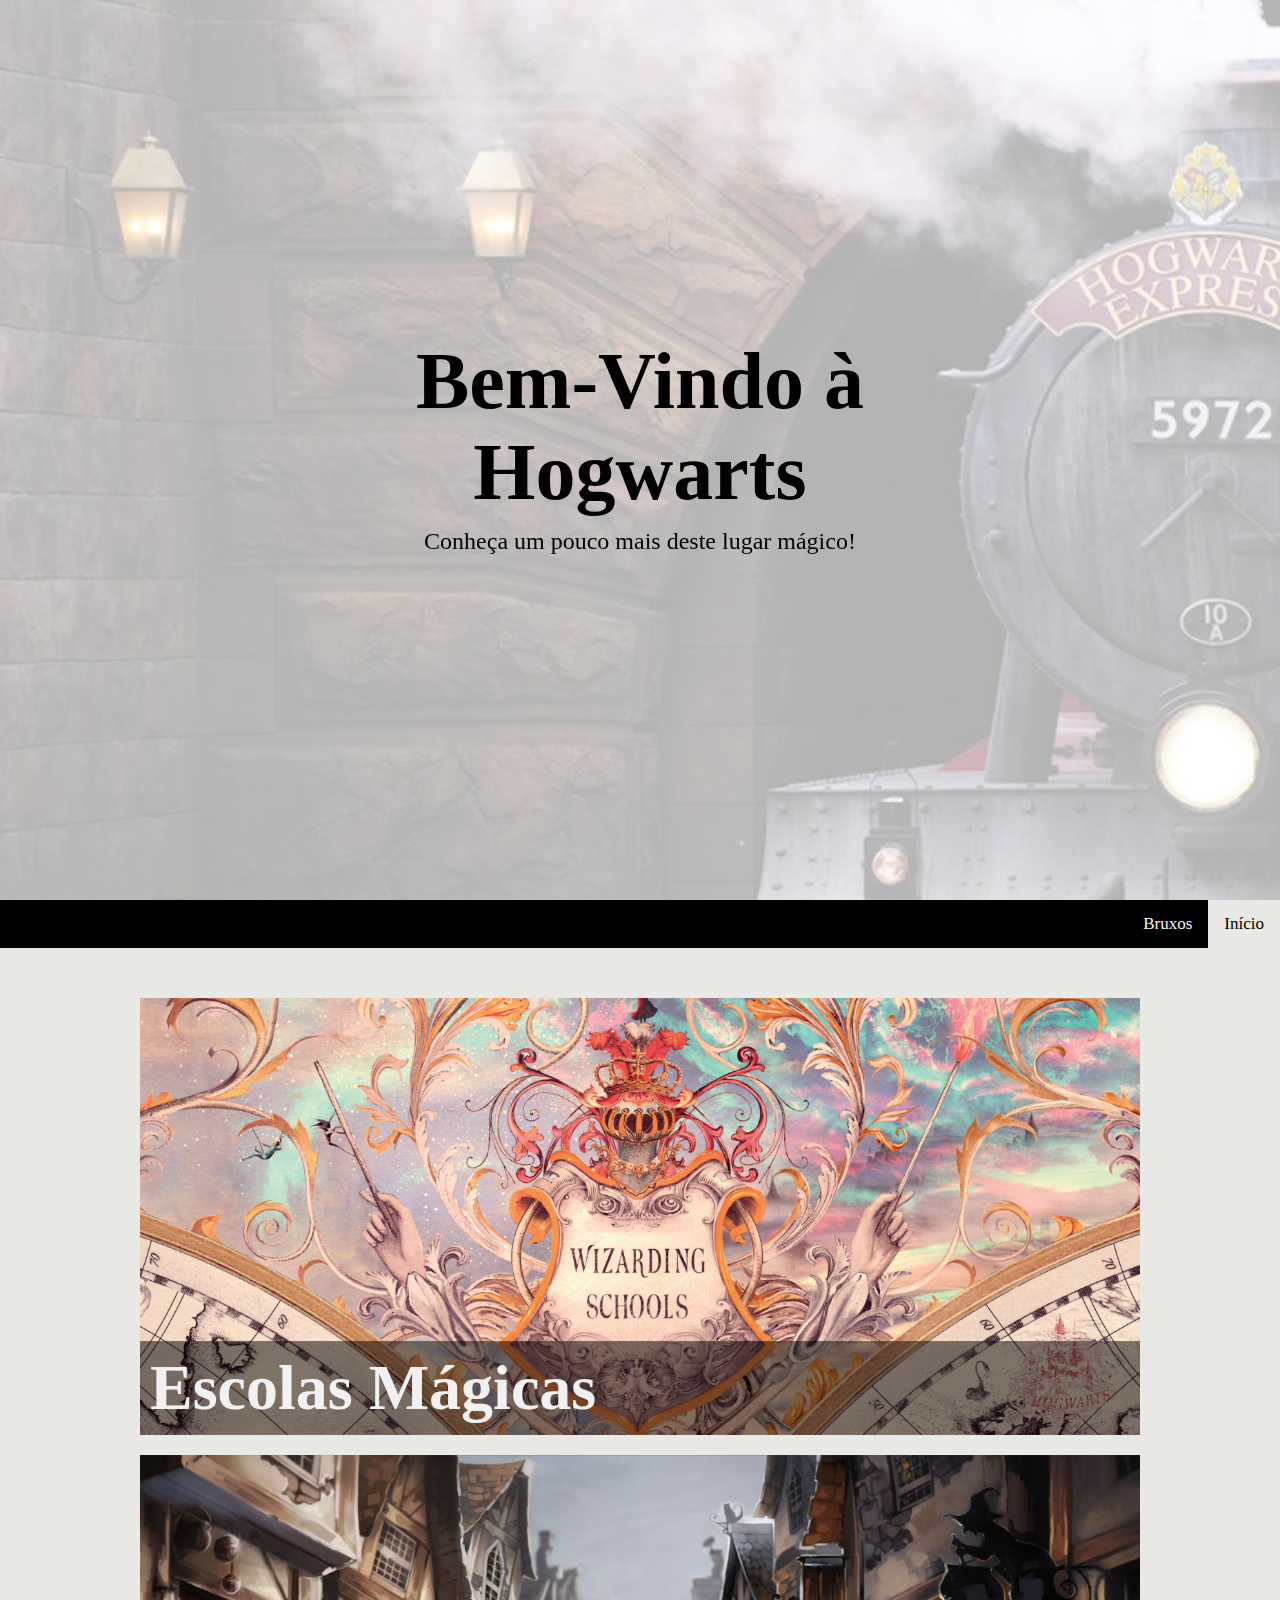
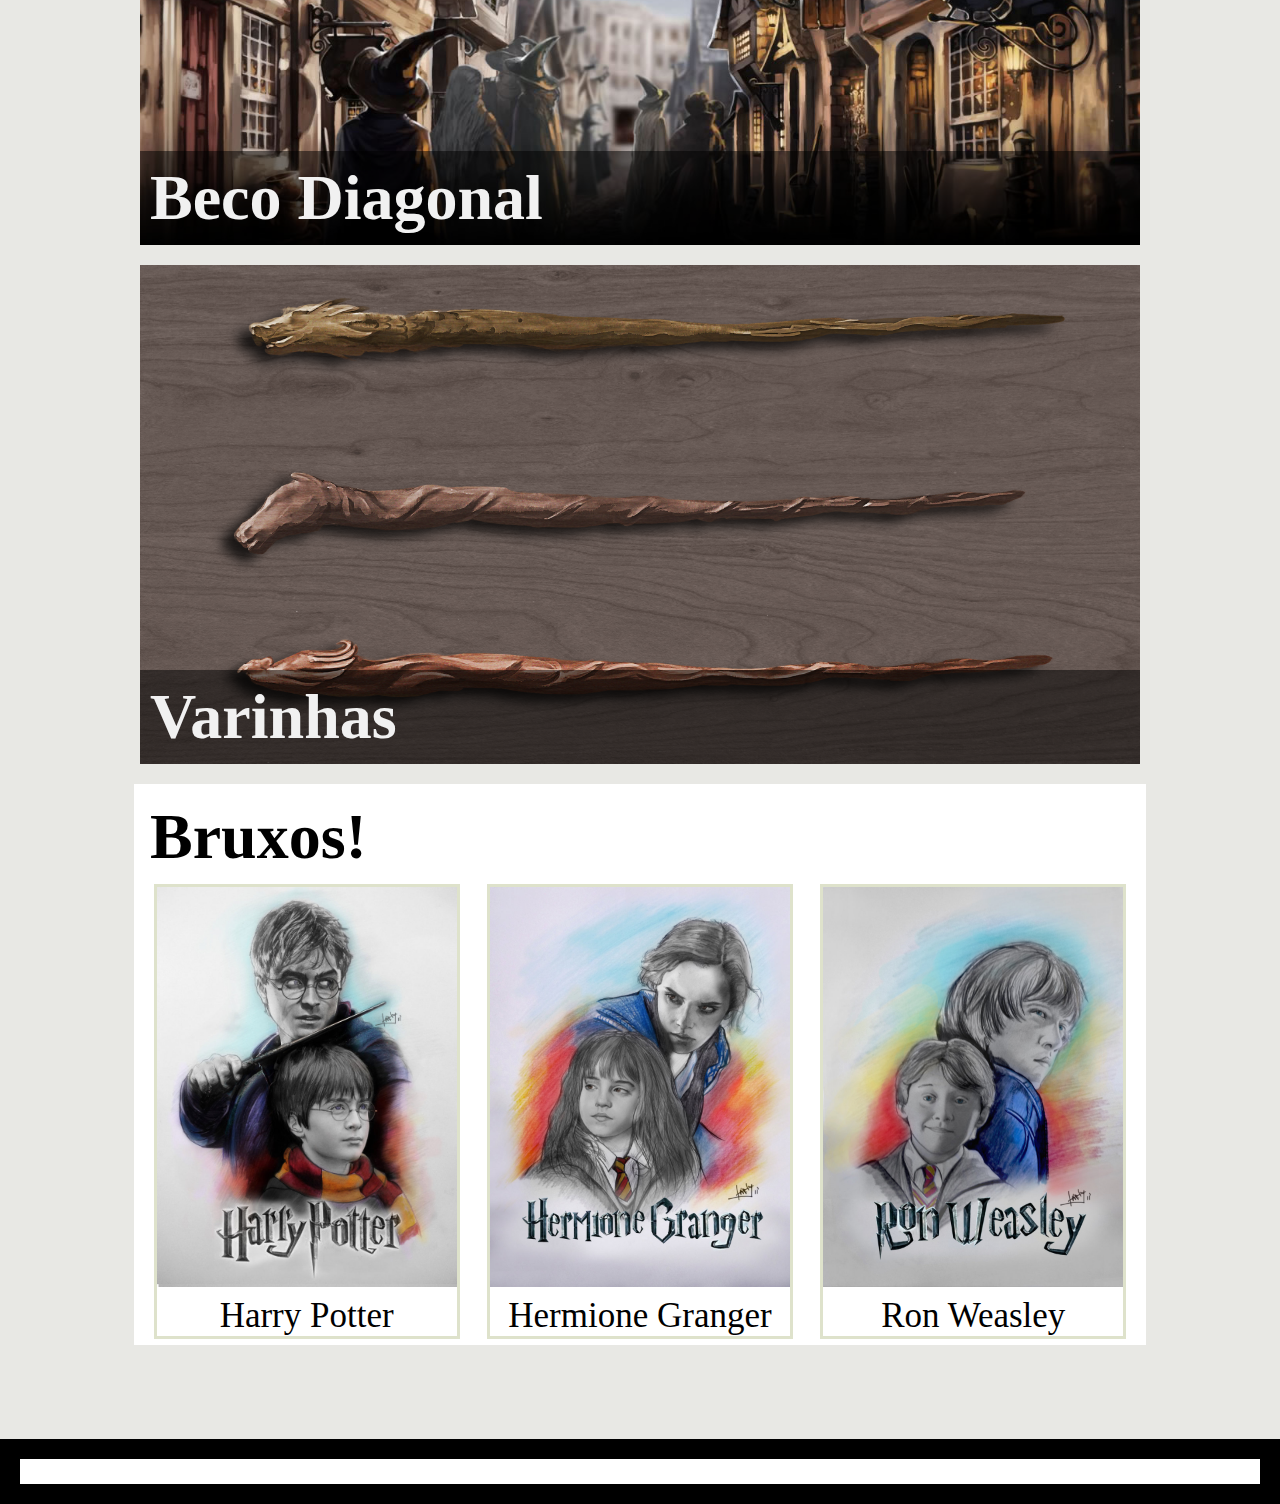
<file: index.html>
<!DOCTYPE html>
<HTML lang="pt-br">
	<HEAD>
		<meta charset="utf-8">
		<meta name="viewport" content="width=device-width, initial-scale=1.0">
		<link rel="shortcut icon" href="img/logo_bh.png"/>
		<link rel="stylesheet" type="text/css " href="css/style.css" />
		<title>Bem-Vindo à Hogwarts</title>
	</HEAD>
<body>
	<section>
		<header>
			<a href="#myTopnav">
				<div class="image"></div>
				<div class="contener_cabecalho">
					<h1>Bem-Vindo à Hogwarts</h1>
					<h2> Conheça um pouco mais deste lugar mágico!</h2>
				</div>		
			</a>
		</header>
	</section>
	<section>
		<nav class="topmenu" id="myTopnav">			
		  <a href="index.html" class="active">Início</a>
		  <a href="#galeria">Bruxos</a>
		  <a href="#myTopnav" style="font-size:15px;" class="icon" onclick="myFunction()">&#9776;</a>			
		</nav>
	</section>
	<section class="corpo">
		<!-- ESCOLAS PELO MUNDO -->			
		<article class="retan_com_img">
			<a href="escolas_magicas.html">
				<img src="img/mapa_escolas.jpg" alt="Imagem do Mapa das Escolas Magicas da saga Harry Potter" style="width:100%;">
				<div class="retan">
					<h1>Escolas Mágicas</h1>					
				</div>
			</a>
		</article>			
		<!-- BECO DIAGONAL -->			
		<article class="retan_com_img">	
			<a href="beco_diagonal.html">		
				<img src="img/beco_diagornal.jpg" alt="Imagem do Baco Diagonal da saga Harry Potter" style="width:100%;">
				<div class="retan">
					<h1>Beco Diagonal</h1>					
				</div>
			</a>
		</article>			
		<!-- VARINHAS -->			
		<article class="retan_com_img">	
			<a href="varinhas.html">		
				<img src="img/varinhas_fotos.png" alt="Imagem de varinhas da saga Harry Potter" style="width:100%;">
				<div class="retan">
					<h1>Varinhas</h1>					
				</div>
			</a>
		</article>	
		<article id="galeria">
			<h1>Bruxos!</h1>
			<figure>
				<img src="img/harry_potter.jpg" alt="Foto desenhada do personagem Harry Potter" height="400px" />
				<figcaption> Harry Potter</figcaption>
			</figure>
			<figure>
				<img src="img/hermione_granger.jpg" alt="Foto desenhada do personagem Hermione Granger" height="400px" />
				<figcaption> Hermione Granger</figcaption>
			</figure>
			<figure>
				<img src="img/ron_weasley.jpg" alt="Foto desenhada do personagem Ron Weasley" height="400px" />
				<figcaption> Ron Weasley</figcaption>
			</figure>
			</article>
		</section>	
	<section>
		<footer>
			<article> 
				
			</article>
			<article> 
				
			</article>
		</footer>
	</section>
	
	<script>
		function myFunction() {
			var x = document.getElementById("myTopnav");
			if (x.className === "topmenu") {
				x.className += " responsive";
			} else {
				x.className = "topmenu";
			}
		}
		
		window.onscroll = function() {myFunction2()};

		var navbar = document.getElementById("myTopnav");
		var sticky = navbar.offsetTop;

		function myFunction2() {
		  if (window.pageYOffset >= sticky) {
			navbar.classList.add("sticky")
		  } else {
			navbar.classList.remove("sticky");
		  }
		}
	</script>
</body>
</html>
</file>
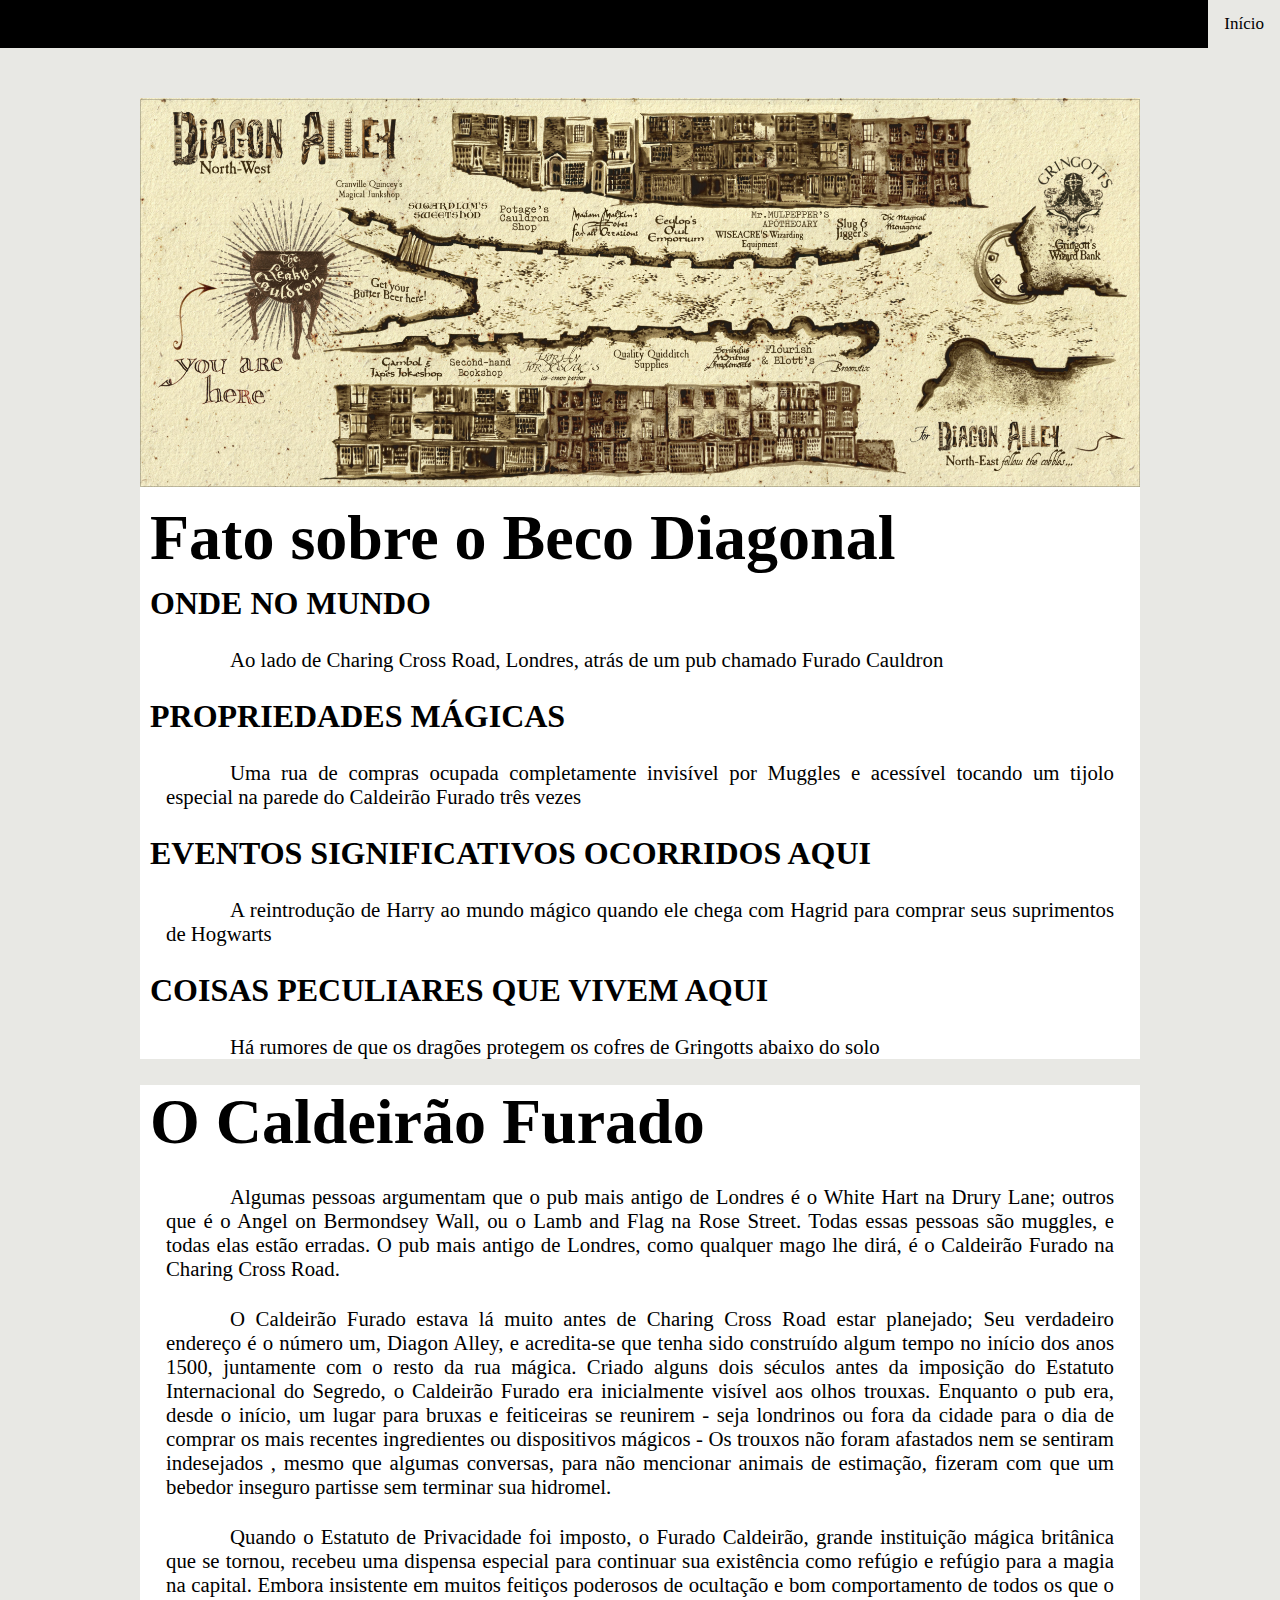
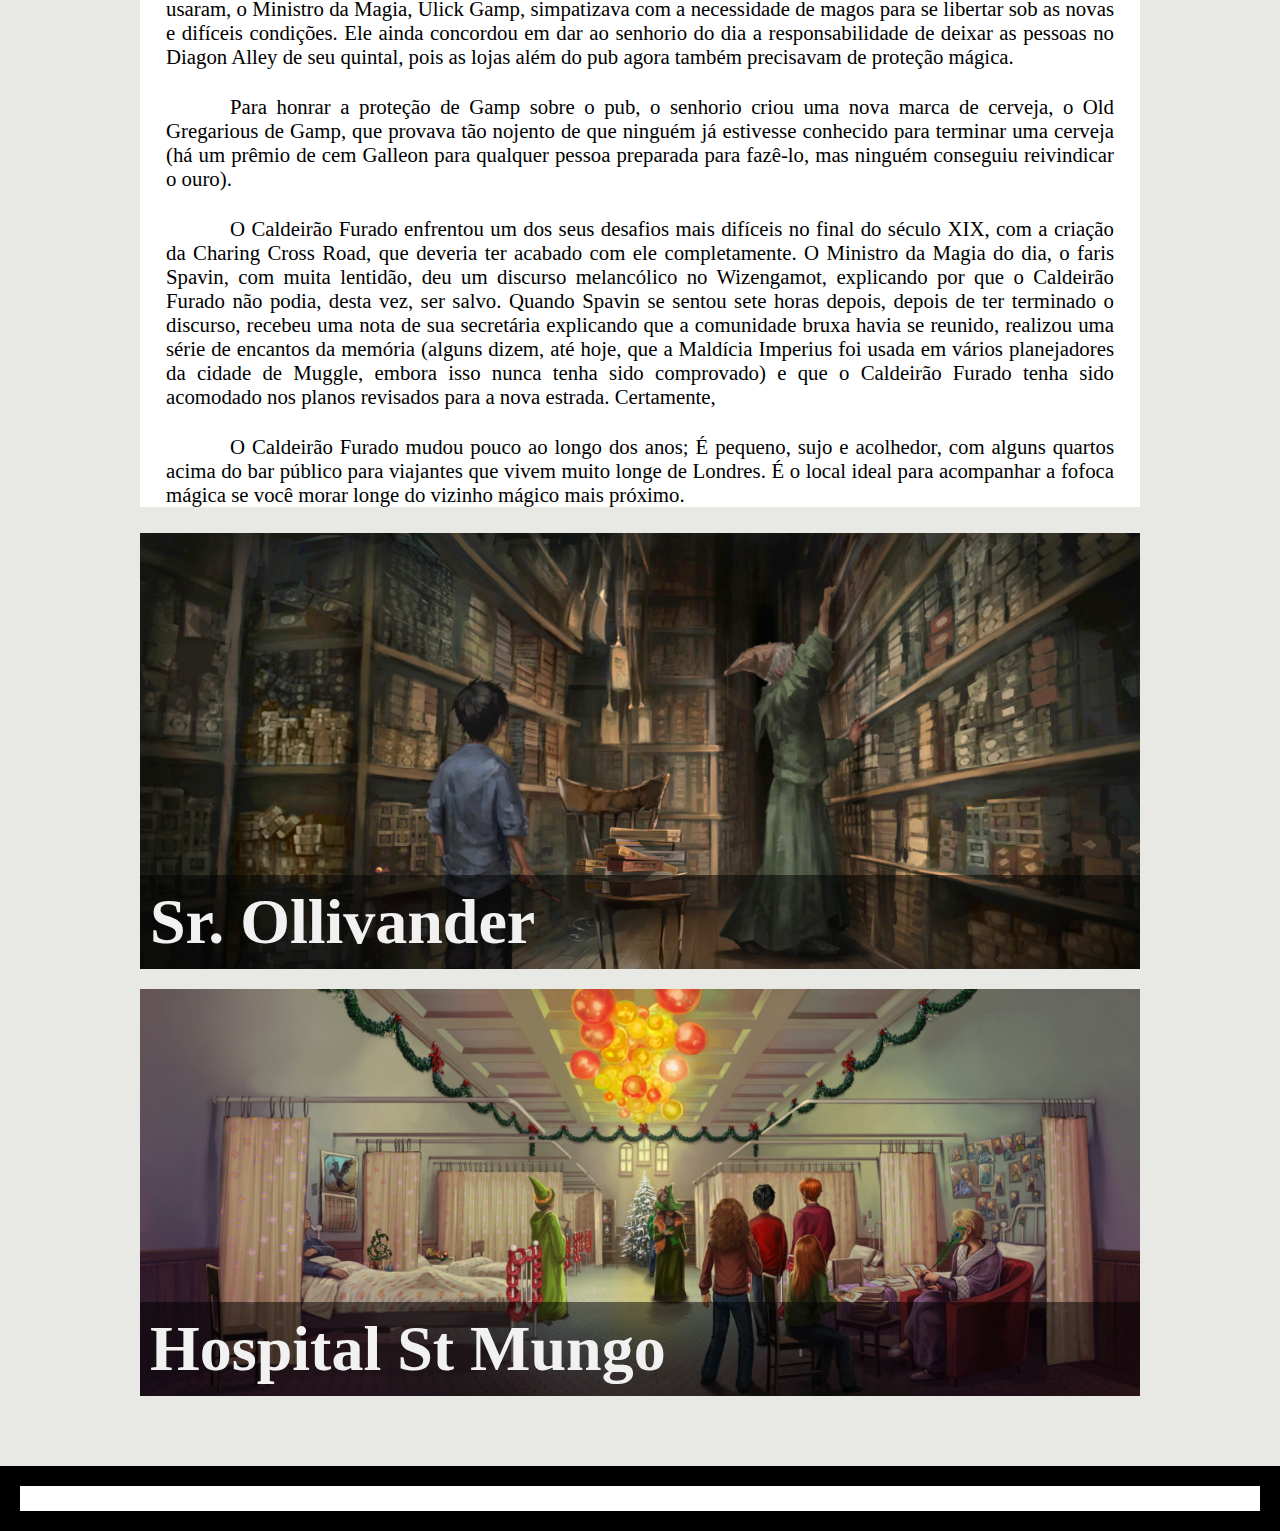
<file: beco_diagonal.html>
<!DOCTYPE html>
<HTML lang="pt-br">
	<HEAD>
		<meta charset="utf-8">
		<meta name="viewport" content="width=device-width, initial-scale=1.0">
		<link rel="shortcut icon" href="img/logo_bh.png"/>
		<link rel="stylesheet" type="text/css " href="css/style.css" />
		<title>Bem-Vindo à Hogwarts</title>
	</HEAD>
<body>
	<!--<section>
		<header>
			<a href="#myTopnav">
				<div class="image"></div>
				<div class="contener_cabecalho">
					<h1>Bem-Vindo à Hogwarts</h1>
					<h2> Conheça um pouco mais deste lugar mágico!</h2>
				</div>		
			</a>
		</header>
	</section> -->
	<section>
		<nav class="topmenu" id="myTopnav">			
		  <a href="index.html" class="active">Início</a>
		  <a href="javascript:void(0);" style="font-size:15px;" class="icon" onclick="myFunction()">&#9776;</a>			
		</nav>
	</section>
	<section class="corpo">
		<article>
				<img src="img/mapa_beco_diagonal.jpg" alt="Mapa do Beco Diagonal" width="100%">
				<h1>Fato sobre o Beco Diagonal</h1>
				<h2>ONDE NO MUNDO</h2>
				<p>Ao lado de Charing Cross Road, Londres, atrás de um pub chamado Furado Cauldron</p>		

				<h2>PROPRIEDADES MÁGICAS</h2>
				<p>Uma rua de compras ocupada completamente invisível por Muggles e acessível tocando um tijolo especial na parede do Caldeirão Furado três vezes</p>		

				<h2>EVENTOS SIGNIFICATIVOS OCORRIDOS AQUI</h2>
				<p>A reintrodução de Harry ao mundo mágico quando ele chega com Hagrid para comprar seus suprimentos de Hogwarts</p>

				<h2>COISAS PECULIARES QUE VIVEM AQUI</h2>
				<p>Há rumores de que os dragões protegem os cofres de Gringotts abaixo do solo</p>
			</article>

			<article>
				<h1>O Caldeirão Furado</h1>
				<p>Algumas pessoas argumentam que o pub mais antigo de Londres é o White Hart na Drury Lane; outros que é o Angel on Bermondsey Wall, ou o Lamb and Flag na Rose Street. Todas essas pessoas são muggles, e todas elas estão erradas. O pub mais antigo de Londres, como qualquer mago lhe dirá, é o Caldeirão Furado na Charing Cross Road.</p>

				<p>O Caldeirão Furado estava lá muito antes de Charing Cross Road estar planejado; Seu verdadeiro endereço é o número um, Diagon Alley, e acredita-se que tenha sido construído algum tempo no início dos anos 1500, juntamente com o resto da rua mágica. Criado alguns dois séculos antes da imposição do Estatuto Internacional do Segredo, o Caldeirão Furado era inicialmente visível aos olhos trouxas. Enquanto o pub era, desde o início, um lugar para bruxas e feiticeiras se reunirem - seja londrinos ou fora da cidade para o dia de comprar os mais recentes ingredientes ou dispositivos mágicos - Os trouxos não foram afastados nem se sentiram indesejados , mesmo que algumas conversas, para não mencionar animais de estimação, fizeram com que um bebedor inseguro partisse sem terminar sua hidromel.</p>

				<p>Quando o Estatuto de Privacidade foi imposto, o Furado Caldeirão, grande instituição mágica britânica que se tornou, recebeu uma dispensa especial para continuar sua existência como refúgio e refúgio para a magia na capital. Embora insistente em muitos feitiços poderosos de ocultação e bom comportamento de todos os que o usaram, o Ministro da Magia, Ulick Gamp, simpatizava com a necessidade de magos para se libertar sob as novas e difíceis condições. Ele ainda concordou em dar ao senhorio do dia a responsabilidade de deixar as pessoas no Diagon Alley de seu quintal, pois as lojas além do pub agora também precisavam de proteção mágica.</p>

				<p>Para honrar a proteção de Gamp sobre o pub, o senhorio criou uma nova marca de cerveja, o Old Gregarious de Gamp, que provava tão nojento de que ninguém já estivesse conhecido para terminar uma cerveja (há um prêmio de cem Galleon para qualquer pessoa preparada para fazê-lo, mas ninguém conseguiu reivindicar o ouro).</p>

				<p>O Caldeirão Furado enfrentou um dos seus desafios mais difíceis no final do século XIX, com a criação da Charing Cross Road, que deveria ter acabado com ele completamente. O Ministro da Magia do dia, o faris Spavin, com muita lentidão, deu um discurso melancólico no Wizengamot, explicando por que o Caldeirão Furado não podia, desta vez, ser salvo. Quando Spavin se sentou sete horas depois, depois de ter terminado o discurso, recebeu uma nota de sua secretária explicando que a comunidade bruxa havia se reunido, realizou uma série de encantos da memória (alguns dizem, até hoje, que a Maldícia Imperius foi usada em vários planejadores da cidade de Muggle, embora isso nunca tenha sido comprovado) e que o Caldeirão Furado tenha sido acomodado nos planos revisados ​​para a nova estrada. Certamente,</p>

				<p>O Caldeirão Furado mudou pouco ao longo dos anos; É pequeno, sujo e acolhedor, com alguns quartos acima do bar público para viajantes que vivem muito longe de Londres. É o local ideal para acompanhar a fofoca mágica se você morar longe do vizinho mágico mais próximo.</p>
			</article>

			<!-- sr Ollivaras -->
			<a href="sr_olivaras.html">
				<article class="retan_com_img">			
					<img src="img/sr_olli.jpg" alt="Imagem da loja do Sr. Ollivander" style="width:100%;">
					<div class="retan">
						<h1>Sr. Ollivander</h1>					
					</div>
				</article>	
			</a>

			<!-- Hospital -->
			<a href="hospital_st_mungo.html">
				<article class="retan_com_img">			
					<img src="img/hospital.jpg" alt="Imagem da loja do Sr. Ollivander" style="width:100%;">
					<div class="retan">
						<h1>Hospital St Mungo</h1>					
					</div>
				</article>	
			</a>	
			
		</section>
	<section>
		<footer>
			<article> 
				
			</article>
			<article> 
				
			</article>
		</footer>
	</section>
	
	<script>
		function myFunction() {
			var x = document.getElementById("myTopnav");
			if (x.className === "topmenu") {
				x.className += " responsive";
			} else {
				x.className = "topmenu";
			}
		}
		
		window.onscroll = function() {myFunction2()};

		var navbar = document.getElementById("myTopnav");
		var sticky = navbar.offsetTop;

		function myFunction2() {
		  if (window.pageYOffset >= sticky) {
			navbar.classList.add("sticky")
		  } else {
			navbar.classList.remove("sticky");
		  }
		}
	</script>
</body>
</html>
</file>
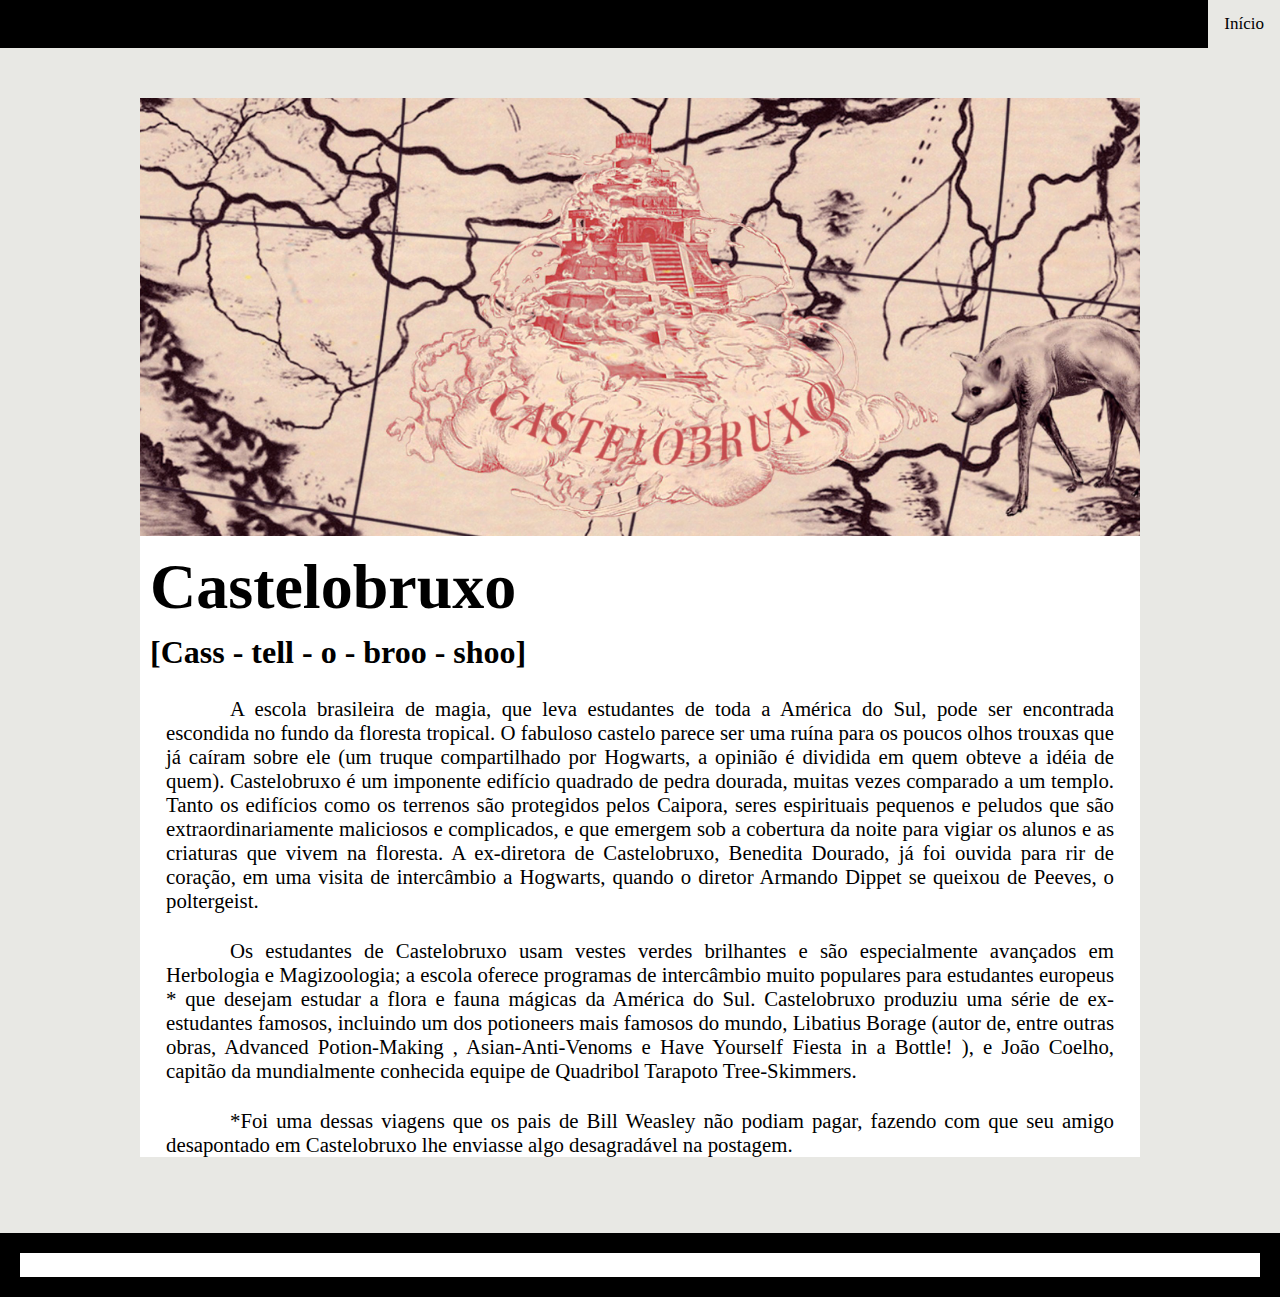
<file: escola_castelobruxo.html>
<!DOCTYPE html>
<HTML lang="pt-br">
	<HEAD>
		<meta charset="utf-8">
		<meta name="viewport" content="width=device-width, initial-scale=1.0">
		<link rel="shortcut icon" href="img/logo_bh.png"/>
		<link rel="stylesheet" type="text/css " href="css/style.css" />
		<title>Bem-Vindo à Hogwarts</title>
	</HEAD>
<body>
	<!--<section>
		<header>
			<a href="#myTopnav">
				<div class="image"></div>
				<div class="contener_cabecalho">
					<h1>Bem-Vindo à Hogwarts</h1>
					<h2> Conheça um pouco mais deste lugar mágico!</h2>
				</div>		
			</a>
		</header>
	</section> -->
	<section>
		<nav class="topmenu" id="myTopnav">			
		  <a href="index.html" class="active">Início</a>
		  <a href="javascript:void(0);" style="font-size:15px;" class="icon" onclick="myFunction()">&#9776;</a>			
		</nav>
	</section>
	<!-- CORPO-->	
		<section class="corpo">	
			<!-- CasteloBruxos-->
			<article>
				<img src="img/castelobruxo.jpg" alt="Imagem da localização de Castelobruxo" width="100%;"/>
				<h1>Castelobruxo</h1>
				<h2>[Cass - tell - o - broo - shoo]</h2>
				<p>A escola brasileira de magia, que leva estudantes de toda a América do Sul, pode ser encontrada escondida no fundo da floresta tropical. O fabuloso castelo parece ser uma ruína para os poucos olhos trouxas que já caíram sobre ele (um truque compartilhado por Hogwarts, a opinião é dividida em quem obteve a idéia de quem). Castelobruxo é um imponente edifício quadrado de pedra dourada, muitas vezes comparado a um templo. Tanto os edifícios como os terrenos são protegidos pelos Caipora, seres espirituais pequenos e peludos que são extraordinariamente maliciosos e complicados, e que emergem sob a cobertura da noite para vigiar os alunos e as criaturas que vivem na floresta. A ex-diretora de Castelobruxo, Benedita Dourado, já foi ouvida para rir de coração, em uma visita de intercâmbio a Hogwarts, quando o diretor Armando Dippet se queixou de Peeves, o poltergeist.</p>

				<p>Os estudantes de Castelobruxo usam vestes verdes brilhantes e são especialmente avançados em Herbologia e Magizoologia; a escola oferece programas de intercâmbio muito populares para estudantes europeus * que desejam estudar a flora e fauna mágicas da América do Sul. Castelobruxo produziu uma série de ex-estudantes famosos, incluindo um dos potioneers mais famosos do mundo, Libatius Borage (autor de, entre outras obras, Advanced Potion-Making , Asian-Anti-Venoms e Have Yourself Fiesta in a Bottle! ), e João Coelho, capitão da mundialmente conhecida equipe de Quadribol Tarapoto Tree-Skimmers.</p>

				<p>*Foi uma dessas viagens que os pais de Bill Weasley não podiam pagar, fazendo com que seu amigo desapontado em Castelobruxo lhe enviasse algo desagradável na postagem.</p>
			</article>			
		</section>
	<section>
		<footer>
			<article> 
				
			</article>
			<article> 
				
			</article>
		</footer>
	</section>
	
	<script>
		function myFunction() {
			var x = document.getElementById("myTopnav");
			if (x.className === "topmenu") {
				x.className += " responsive";
			} else {
				x.className = "topmenu";
			}
		}
		
		window.onscroll = function() {myFunction2()};

		var navbar = document.getElementById("myTopnav");
		var sticky = navbar.offsetTop;

		function myFunction2() {
		  if (window.pageYOffset >= sticky) {
			navbar.classList.add("sticky")
		  } else {
			navbar.classList.remove("sticky");
		  }
		}
	</script>
</body>
</html>
</file>
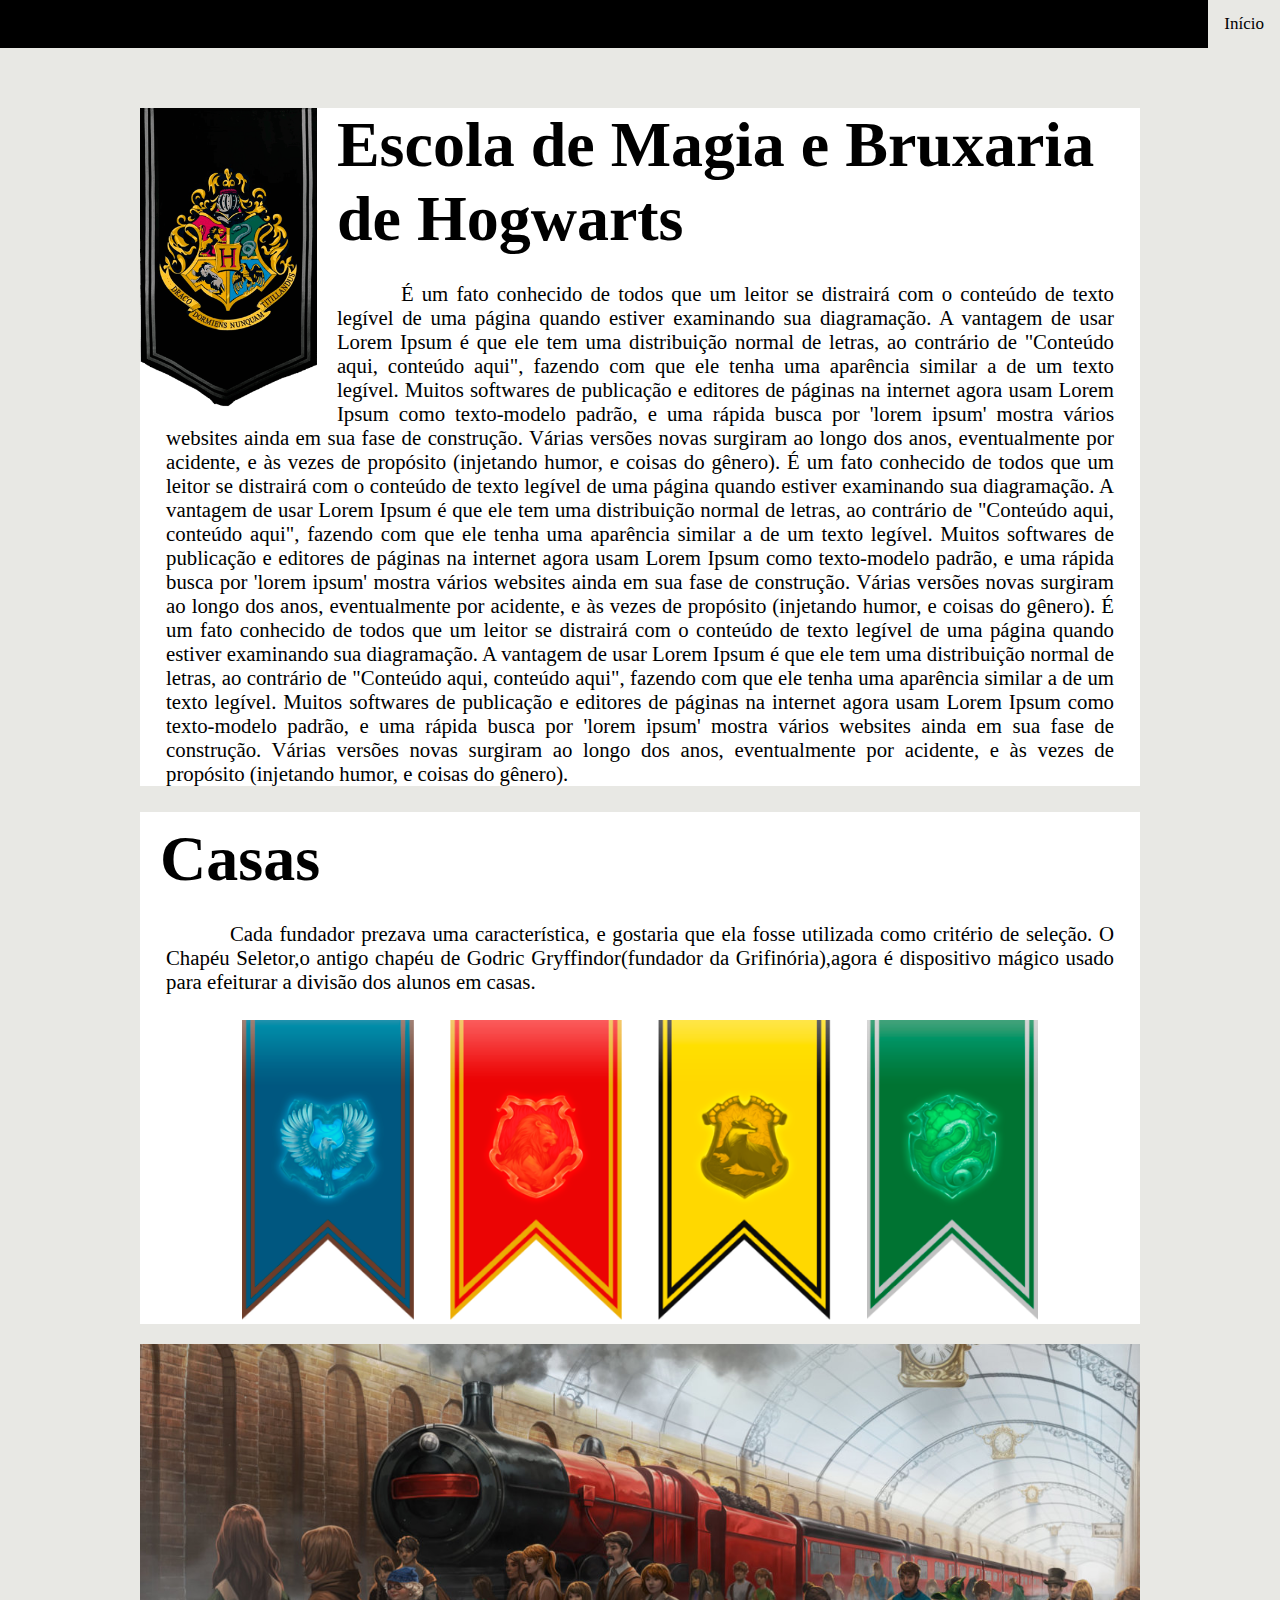
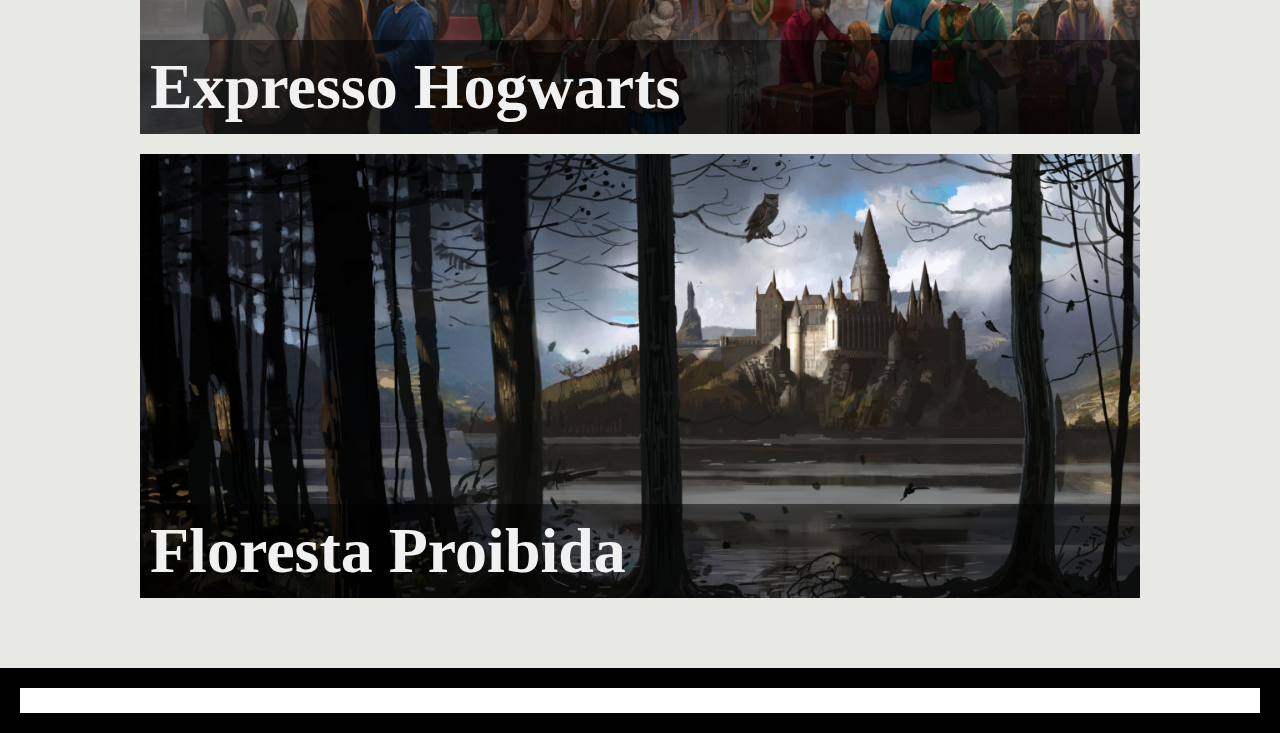
<file: escola_hogwarts.html>
<!DOCTYPE html>
<HTML lang="pt-br">
	<HEAD>
		<meta charset="utf-8">
		<meta name="viewport" content="width=device-width, initial-scale=1.0">
		<link rel="shortcut icon" href="img/logo_bh.png"/>
		<link rel="stylesheet" type="text/css " href="css/style.css" />
		<title>Bem-Vindo à Hogwarts</title>
	</HEAD>
<body>
	<!--<section>
		<header>
			<a href="#myTopnav">
				<div class="image"></div>
				<div class="contener_cabecalho">
					<h1>Bem-Vindo à Hogwarts</h1>
					<h2> Conheça um pouco mais deste lugar mágico!</h2>
				</div>		
			</a>
		</header>
	</section> -->
	<section>
		<nav class="topmenu" id="myTopnav">			
		  <a href="index.html" class="active">Início</a>
		  <a href="javascript:void(0);" style="font-size:15px;" class="icon" onclick="myFunction()">&#9776;</a>			
		</nav>
	</section>
	<!-- CORPO-->	
		<section class="corpo">	
			<!-- HISTOIRIA DE HOGWARTS-->
			<article id="h_hogwarts">
				<img src="img/bandeira_hogwarts.png" alt="Imagem do Logo de Hogwarts" class="img_esquerda">
				<h1>Escola de Magia e Bruxaria de Hogwarts</h1>
				<p>É um fato conhecido de todos que um leitor se distrairá com o conteúdo de texto legível de uma página quando estiver examinando sua diagramação. A vantagem de usar Lorem Ipsum é que ele tem uma distribuição normal de letras, ao contrário de "Conteúdo aqui, conteúdo aqui", fazendo com que ele tenha uma aparência similar a de um texto legível. Muitos softwares de publicação e editores de páginas na internet agora usam Lorem Ipsum como texto-modelo padrão, e uma rápida busca por 'lorem ipsum' mostra vários websites ainda em sua fase de construção. Várias versões novas surgiram ao longo dos anos, eventualmente por acidente, e às vezes de propósito (injetando humor, e coisas do gênero).
				É um fato conhecido de todos que um leitor se distrairá com o conteúdo de texto legível de uma página quando estiver examinando sua diagramação. A vantagem de usar Lorem Ipsum é que ele tem uma distribuição normal de letras, ao contrário de "Conteúdo aqui, conteúdo aqui", fazendo com que ele tenha uma aparência similar a de um texto legível. Muitos softwares de publicação e editores de páginas na internet agora usam Lorem Ipsum como texto-modelo padrão, e uma rápida busca por 'lorem ipsum' mostra vários websites ainda em sua fase de construção. Várias versões novas surgiram ao longo dos anos, eventualmente por acidente, e às vezes de propósito (injetando humor, e coisas do gênero).
				É um fato conhecido de todos que um leitor se distrairá com o conteúdo de texto legível de uma página quando estiver examinando sua diagramação. A vantagem de usar Lorem Ipsum é que ele tem uma distribuição normal de letras, ao contrário de "Conteúdo aqui, conteúdo aqui", fazendo com que ele tenha uma aparência similar a de um texto legível. Muitos softwares de publicação e editores de páginas na internet agora usam Lorem Ipsum como texto-modelo padrão, e uma rápida busca por 'lorem ipsum' mostra vários websites ainda em sua fase de construção. Várias versões novas surgiram ao longo dos anos, eventualmente por acidente, e às vezes de propósito (injetando humor, e coisas do gênero).</p>
			</article>
			<!-- CASAS DE HOGWARTS -->
			<article id="casas">
				<!-- BANDEIRAS -->
				<div>
					<h1>Casas</h1>
					<p>Cada fundador prezava uma característica, e gostaria que ela fosse utilizada como critério de seleção. O Chapéu Seletor,o antigo chapéu de Godric Gryffindor(fundador da Grifinória),agora é dispositivo mágico usado para efeiturar a divisão dos alunos em casas.</p>
					<button class="tablinks" onclick="openCasas(event, 'Corvinal')"><img src="img/bandeira_convinal.png" alt="Imagem do Logo da casa de Corvinal"></button>
					<button class="tablinks" onclick="openCasas(event, 'Grifinoria')"><img src="img/bandeira_grifinoria.png" alt="Imagem do Logo da casa de Grifinória"></button>
					<button class="tablinks" onclick="openCasas(event, 'Lufa_lufa')"><img src="img/bandeira_lufa_lufa.png" alt="Imagem do Logo da casa de Corvinal"></button>
					<button class="tablinks" onclick="openCasas(event, 'Sonserina')"><img src="img/bandeira_soncerina.png" alt="Imagem do Logo da casa de Corvinal"></button>
				</div>
				<!-- CASA CORVINAL-->
				<article id="Corvinal" class="tabcontent">
				  <h1>Corvinal</h1>
				  <p>Lorem ipsum dolor sit amet, consectetur adipiscing elit. Sed accumsan, nisl vel elementum porttitor, lorem odio vulputate massa, id consequat augue mauris in orci. Etiam efficitur, libero sollicitudin bibendum lacinia, nibh orci volutpat ex, a elementum est leo a sem. Ut tincidunt sagittis varius. Vestibulum a dui vitae felis congue fermentum ac et erat. Pellentesque varius dignissim nibh. Nullam varius feugiat dapibus. Proin et tempor magna, sed aliquam turpis.</p>
				  <p>Lorem ipsum dolor sit amet, consectetur adipiscing elit. Sed accumsan, nisl vel elementum porttitor, lorem odio vulputate massa, id consequat augue mauris in orci. Etiam efficitur, libero sollicitudin bibendum lacinia, nibh orci volutpat ex, a elementum est leo a sem. Ut tincidunt sagittis varius. Vestibulum a dui vitae felis congue fermentum ac et erat. Pellentesque varius dignissim nibh. Nullam varius feugiat dapibus. Proin et tempor magna, sed aliquam turpis.</p>
				  <p>Lorem ipsum dolor sit amet, consectetur adipiscing elit. Sed accumsan, nisl vel elementum porttitor, lorem odio vulputate massa, id consequat augue mauris in orci. Etiam efficitur, libero sollicitudin bibendum lacinia, nibh orci volutpat ex, a elementum est leo a sem. Ut tincidunt sagittis varius. Vestibulum a dui vitae felis congue fermentum ac et erat. Pellentesque varius dignissim nibh. Nullam varius feugiat dapibus. Proin et tempor magna, sed aliquam turpis.</p>
				  <p>Lorem ipsum dolor sit amet, consectetur adipiscing elit. Sed accumsan, nisl vel elementum porttitor, lorem odio vulputate massa, id consequat augue mauris in orci. Etiam efficitur, libero sollicitudin bibendum lacinia, nibh orci volutpat ex, a elementum est leo a sem. Ut tincidunt sagittis varius. Vestibulum a dui vitae felis congue fermentum ac et erat. Pellentesque varius dignissim nibh. Nullam varius feugiat dapibus. Proin et tempor magna, sed aliquam turpis.</p>
				</article>
				<!-- CASA GRIFINORIA-->
				<article id="Grifinoria" class="tabcontent">
				  <h1>Grifinória</h1>
				  <p>Lorem ipsum dolor sit amet, consectetur adipiscing elit. Sed accumsan, nisl vel elementum porttitor, lorem odio vulputate massa, id consequat augue mauris in orci. Etiam efficitur, libero sollicitudin bibendum lacinia, nibh orci volutpat ex, a elementum est leo a sem. Ut tincidunt sagittis varius. Vestibulum a dui vitae felis congue fermentum ac et erat. Pellentesque varius dignissim nibh. Nullam varius feugiat dapibus. Proin et tempor magna, sed aliquam turpis.</p>
				  <p>Lorem ipsum dolor sit amet, consectetur adipiscing elit. Sed accumsan, nisl vel elementum porttitor, lorem odio vulputate massa, id consequat augue mauris in orci. Etiam efficitur, libero sollicitudin bibendum lacinia, nibh orci volutpat ex, a elementum est leo a sem. Ut tincidunt sagittis varius. Vestibulum a dui vitae felis congue fermentum ac et erat. Pellentesque varius dignissim nibh. Nullam varius feugiat dapibus. Proin et tempor magna, sed aliquam turpis.</p>
				  <p>Lorem ipsum dolor sit amet, consectetur adipiscing elit. Sed accumsan, nisl vel elementum porttitor, lorem odio vulputate massa, id consequat augue mauris in orci. Etiam efficitur, libero sollicitudin bibendum lacinia, nibh orci volutpat ex, a elementum est leo a sem. Ut tincidunt sagittis varius. Vestibulum a dui vitae felis congue fermentum ac et erat. Pellentesque varius dignissim nibh. Nullam varius feugiat dapibus. Proin et tempor magna, sed aliquam turpis.</p>
				  <p>Lorem ipsum dolor sit amet, consectetur adipiscing elit. Sed accumsan, nisl vel elementum porttitor, lorem odio vulputate massa, id consequat augue mauris in orci. Etiam efficitur, libero sollicitudin bibendum lacinia, nibh orci volutpat ex, a elementum est leo a sem. Ut tincidunt sagittis varius. Vestibulum a dui vitae felis congue fermentum ac et erat. Pellentesque varius dignissim nibh. Nullam varius feugiat dapibus. Proin et tempor magna, sed aliquam turpis.</p>
				</article>
				<!-- CASA LUFA LUFA-->
				<article id="Lufa_lufa" class="tabcontent">
				  <h1>Lufa-Lufa</h1>
				  <p>Lorem ipsum dolor sit amet, consectetur adipiscing elit. Sed accumsan, nisl vel elementum porttitor, lorem odio vulputate massa, id consequat augue mauris in orci. Etiam efficitur, libero sollicitudin bibendum lacinia, nibh orci volutpat ex, a elementum est leo a sem. Ut tincidunt sagittis varius. Vestibulum a dui vitae felis congue fermentum ac et erat. Pellentesque varius dignissim nibh. Nullam varius feugiat dapibus. Proin et tempor magna, sed aliquam turpis.</p>
				  <p>Lorem ipsum dolor sit amet, consectetur adipiscing elit. Sed accumsan, nisl vel elementum porttitor, lorem odio vulputate massa, id consequat augue mauris in orci. Etiam efficitur, libero sollicitudin bibendum lacinia, nibh orci volutpat ex, a elementum est leo a sem. Ut tincidunt sagittis varius. Vestibulum a dui vitae felis congue fermentum ac et erat. Pellentesque varius dignissim nibh. Nullam varius feugiat dapibus. Proin et tempor magna, sed aliquam turpis.</p>
				  <p>Lorem ipsum dolor sit amet, consectetur adipiscing elit. Sed accumsan, nisl vel elementum porttitor, lorem odio vulputate massa, id consequat augue mauris in orci. Etiam efficitur, libero sollicitudin bibendum lacinia, nibh orci volutpat ex, a elementum est leo a sem. Ut tincidunt sagittis varius. Vestibulum a dui vitae felis congue fermentum ac et erat. Pellentesque varius dignissim nibh. Nullam varius feugiat dapibus. Proin et tempor magna, sed aliquam turpis.</p>
				  <p>Lorem ipsum dolor sit amet, consectetur adipiscing elit. Sed accumsan, nisl vel elementum porttitor, lorem odio vulputate massa, id consequat augue mauris in orci. Etiam efficitur, libero sollicitudin bibendum lacinia, nibh orci volutpat ex, a elementum est leo a sem. Ut tincidunt sagittis varius. Vestibulum a dui vitae felis congue fermentum ac et erat. Pellentesque varius dignissim nibh. Nullam varius feugiat dapibus. Proin et tempor magna, sed aliquam turpis.</p>
				</article>
				<!-- CASA SONSERINA-->
				<article id="Sonserina" class="tabcontent">
				  <h1>Sonserina</h1>
				  <p>Lorem ipsum dolor sit amet, consectetur adipiscing elit. Sed accumsan, nisl vel elementum porttitor, lorem odio vulputate massa, id consequat augue mauris in orci. Etiam efficitur, libero sollicitudin bibendum lacinia, nibh orci volutpat ex, a elementum est leo a sem. Ut tincidunt sagittis varius. Vestibulum a dui vitae felis congue fermentum ac et erat. Pellentesque varius dignissim nibh. Nullam varius feugiat dapibus. Proin et tempor magna, sed aliquam turpis.</p>
				  <p>Lorem ipsum dolor sit amet, consectetur adipiscing elit. Sed accumsan, nisl vel elementum porttitor, lorem odio vulputate massa, id consequat augue mauris in orci. Etiam efficitur, libero sollicitudin bibendum lacinia, nibh orci volutpat ex, a elementum est leo a sem. Ut tincidunt sagittis varius. Vestibulum a dui vitae felis congue fermentum ac et erat. Pellentesque varius dignissim nibh. Nullam varius feugiat dapibus. Proin et tempor magna, sed aliquam turpis.</p>
				  <p>Lorem ipsum dolor sit amet, consectetur adipiscing elit. Sed accumsan, nisl vel elementum porttitor, lorem odio vulputate massa, id consequat augue mauris in orci. Etiam efficitur, libero sollicitudin bibendum lacinia, nibh orci volutpat ex, a elementum est leo a sem. Ut tincidunt sagittis varius. Vestibulum a dui vitae felis congue fermentum ac et erat. Pellentesque varius dignissim nibh. Nullam varius feugiat dapibus. Proin et tempor magna, sed aliquam turpis.</p>
				  <p>Lorem ipsum dolor sit amet, consectetur adipiscing elit. Sed accumsan, nisl vel elementum porttitor, lorem odio vulputate massa, id consequat augue mauris in orci. Etiam efficitur, libero sollicitudin bibendum lacinia, nibh orci volutpat ex, a elementum est leo a sem. Ut tincidunt sagittis varius. Vestibulum a dui vitae felis congue fermentum ac et erat. Pellentesque varius dignissim nibh. Nullam varius feugiat dapibus. Proin et tempor magna, sed aliquam turpis.</p>
				</article>
			</article>
			<!-- EXPRESSO HOGWARTS -->
			<a href="hogwarts_expresso.html">
				<article id="expresso_hogwarts" class="retan_com_img">			
					<img src="img/kingcross.jpg" alt="Notebook" style="width:100%;">
					<div class="retan">
						<h1>Expresso Hogwarts</h1>
					</div>				
				</article>
			</a>
			<!-- FLORESTA PROIBIDA HOGWARTS -->
			<article id="floresta_hogwarts" class="retan_com_img">			
				<img src="img/floresta_hogwarts.jpg" alt="Notebook" style="width:100%;">
				<div class="retan">
					<h1>Floresta Proibida</h1>					
				</div>
			</article>			
		</section>
	<section>
		<footer>
			<article> 
				
			</article>
			<article> 
				
			</article>
		</footer>
	</section>
	
	<script>
		function myFunction() {
			var x = document.getElementById("myTopnav");
			if (x.className === "topmenu") {
				x.className += " responsive";
			} else {
				x.className = "topmenu";
			}
		}
		
		window.onscroll = function() {myFunction2()};

		var navbar = document.getElementById("myTopnav");
		var sticky = navbar.offsetTop;

		function myFunction2() {
		  if (window.pageYOffset >= sticky) {
			navbar.classList.add("sticky")
		  } else {
			navbar.classList.remove("sticky");
		  }
		}
		
		<!-- CASAS -->
	function openCasas(evt, casasNome) {
		var i, tabcontent, tablinks;
		tabcontent = document.getElementsByClassName("tabcontent");
		for (i = 0; i < tabcontent.length; i++) {
			tabcontent[i].style.display = "none";
		}
		tablinks = document.getElementsByClassName("tablinks");
		for (i = 0; i < tablinks.length; i++) {
			tablinks[i].className = tablinks[i].className.replace(" active", "");
		}
		document.getElementById(casasNome).style.display = "block";
		evt.currentTarget.className += " active";
	}	
	</script>
</body>
</html>
</file>
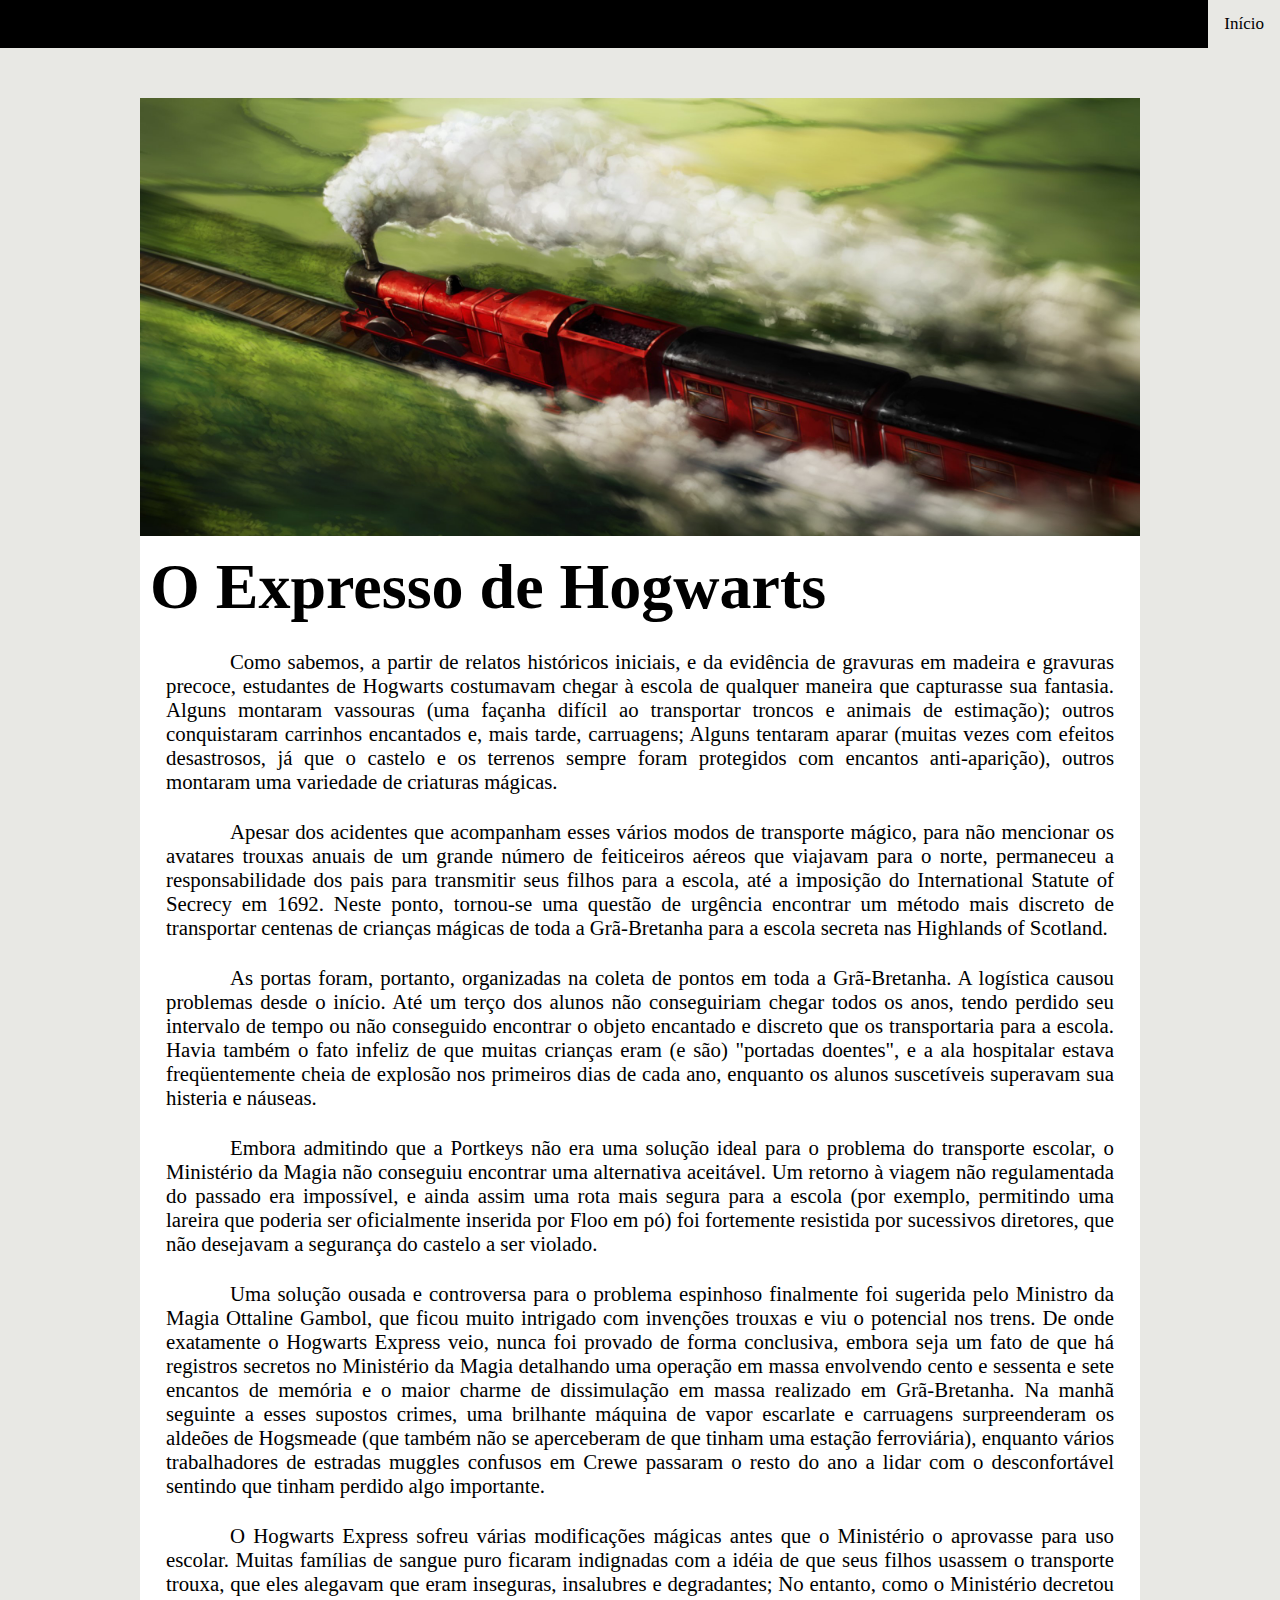
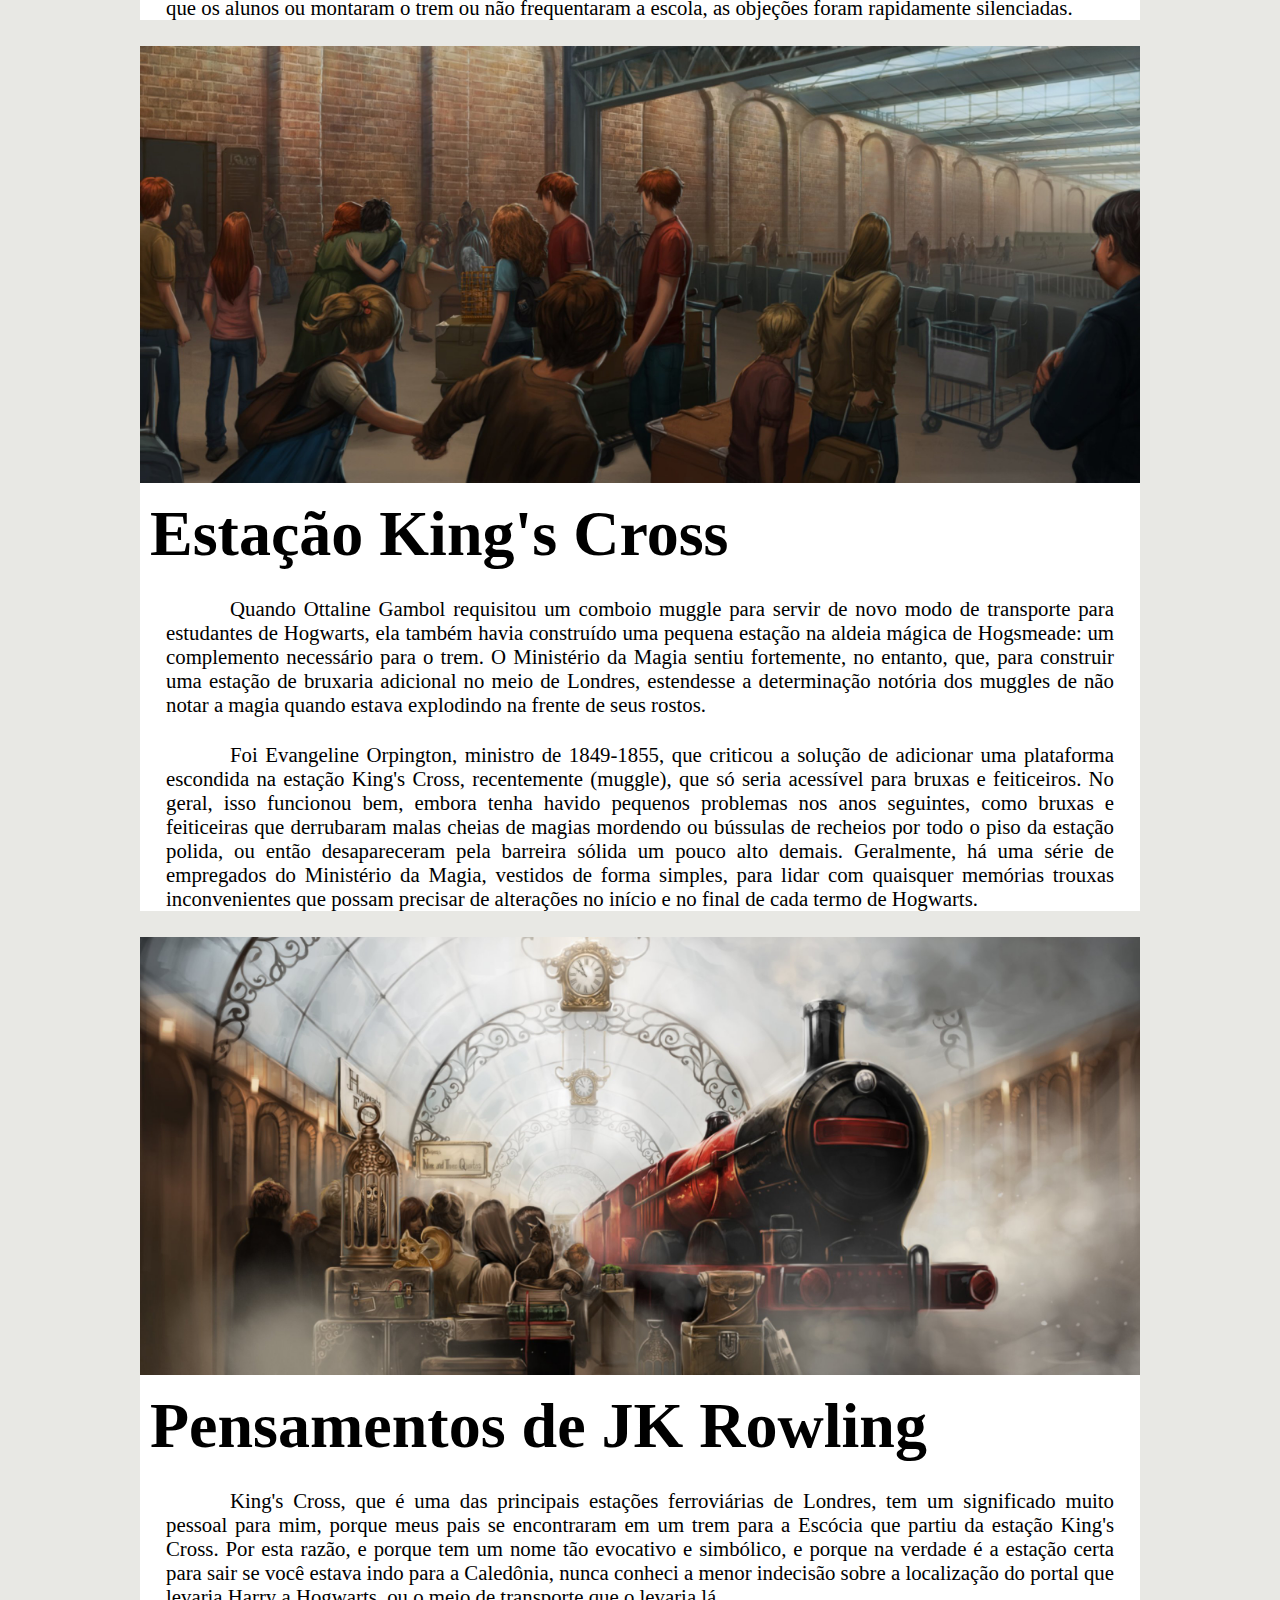
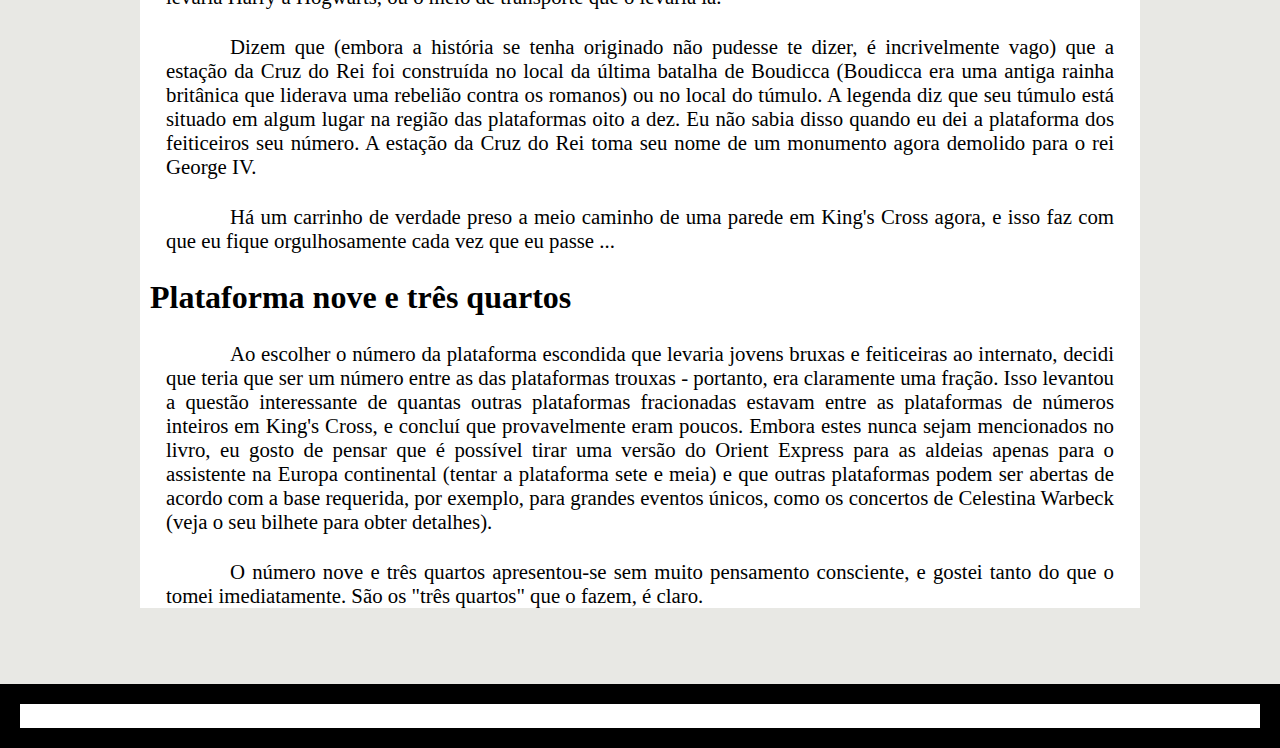
<file: hogwarts_expresso.html>
<!DOCTYPE html>
<HTML lang="pt-br">
	<HEAD>
		<meta charset="utf-8">
		<meta name="viewport" content="width=device-width, initial-scale=1.0">
		<link rel="shortcut icon" href="img/logo_bh.png"/>
		<link rel="stylesheet" type="text/css " href="css/style.css" />
		<title>Bem-Vindo à Hogwarts</title>
	</HEAD>
<body>
	<!--<section>
		<header>
			<a href="#myTopnav">
				<div class="image"></div>
				<div class="contener_cabecalho">
					<h1>Bem-Vindo à Hogwarts</h1>
					<h2> Conheça um pouco mais deste lugar mágico!</h2>
				</div>		
			</a>
		</header>
	</section> -->
	<section>
		<nav class="topmenu" id="myTopnav">			
		  <a href="index.html" class="active">Início</a>
		  <a href="javascript:void(0);" style="font-size:15px;" class="icon" onclick="myFunction()">&#9776;</a>			
		</nav>
	</section>
	<!-- CORPO-->	
		<section class="corpo">	
			<article>
				<img src="img/hogwart_express.jpg" alt="Imagem do Trem de Hogwarts em movimento" width="100%">
				<h1>O Expresso de Hogwarts</h1>
				<p>Como sabemos, a partir de relatos históricos iniciais, e da evidência de gravuras em madeira e gravuras precoce, estudantes de Hogwarts costumavam chegar à escola de qualquer maneira que capturasse sua fantasia. Alguns montaram vassouras (uma façanha difícil ao transportar troncos e animais de estimação); outros conquistaram carrinhos encantados e, mais tarde, carruagens; Alguns tentaram aparar (muitas vezes com efeitos desastrosos, já que o castelo e os terrenos sempre foram protegidos com encantos anti-aparição), outros montaram uma variedade de criaturas mágicas.</p>
				<p>Apesar dos acidentes que acompanham esses vários modos de transporte mágico, para não mencionar os avatares trouxas anuais de um grande número de feiticeiros aéreos que viajavam para o norte, permaneceu a responsabilidade dos pais para transmitir seus filhos para a escola, até a imposição do International Statute of Secrecy em 1692. Neste ponto, tornou-se uma questão de urgência encontrar um método mais discreto de transportar centenas de crianças mágicas de toda a Grã-Bretanha para a escola secreta nas Highlands of Scotland.</p>
				<p>As portas foram, portanto, organizadas na coleta de pontos em toda a Grã-Bretanha. A logística causou problemas desde o início. Até um terço dos alunos não conseguiriam chegar todos os anos, tendo perdido seu intervalo de tempo ou não conseguido encontrar o objeto encantado e discreto que os transportaria para a escola. Havia também o fato infeliz de que muitas crianças eram (e são) "portadas doentes", e a ala hospitalar estava freqüentemente cheia de explosão nos primeiros dias de cada ano, enquanto os alunos suscetíveis superavam sua histeria e náuseas.</p>
				<p>Embora admitindo que a Portkeys não era uma solução ideal para o problema do transporte escolar, o Ministério da Magia não conseguiu encontrar uma alternativa aceitável. Um retorno à viagem não regulamentada do passado era impossível, e ainda assim uma rota mais segura para a escola (por exemplo, permitindo uma lareira que poderia ser oficialmente inserida por Floo em pó) foi fortemente resistida por sucessivos diretores, que não desejavam a segurança do castelo a ser violado.</p>
				<p>Uma solução ousada e controversa para o problema espinhoso finalmente foi sugerida pelo Ministro da Magia Ottaline Gambol, que ficou muito intrigado com invenções trouxas e viu o potencial nos trens. De onde exatamente o Hogwarts Express veio, nunca foi provado de forma conclusiva, embora seja um fato de que há registros secretos no Ministério da Magia detalhando uma operação em massa envolvendo cento e sessenta e sete encantos de memória e o maior charme de dissimulação em massa realizado em Grã-Bretanha. Na manhã seguinte a esses supostos crimes, uma brilhante máquina de vapor escarlate e carruagens surpreenderam os aldeões de Hogsmeade (que também não se aperceberam de que tinham uma estação ferroviária), enquanto vários trabalhadores de estradas muggles confusos em Crewe passaram o resto do ano a lidar com o desconfortável sentindo que tinham perdido algo importante.</p>
				<p>O Hogwarts Express sofreu várias modificações mágicas antes que o Ministério o aprovasse para uso escolar. Muitas famílias de sangue puro ficaram indignadas com a idéia de que seus filhos usassem o transporte trouxa, que eles alegavam que eram inseguras, insalubres e degradantes; No entanto, como o Ministério decretou que os alunos ou montaram o trem ou não frequentaram a escola, as objeções foram rapidamente silenciadas.</p>
			</article>	
			<article>
				<img src="img/estacao_king.jpg" alt="Imagem do Trem de Hogwarts em movimento" width="100%">
				<h1>Estação King's Cross</h1>
				<p>Quando Ottaline Gambol requisitou um comboio muggle para servir de novo modo de transporte para estudantes de Hogwarts, ela também havia construído uma pequena estação na aldeia mágica de Hogsmeade: um complemento necessário para o trem. O Ministério da Magia sentiu fortemente, no entanto, que, para construir uma estação de bruxaria adicional no meio de Londres, estendesse a determinação notória dos muggles de não notar a magia quando estava explodindo na frente de seus rostos.</p>
				<p>Foi Evangeline Orpington, ministro de 1849-1855, que criticou a solução de adicionar uma plataforma escondida na estação King's Cross, recentemente (muggle), que só seria acessível para bruxas e feiticeiros. No geral, isso funcionou bem, embora tenha havido pequenos problemas nos anos seguintes, como bruxas e feiticeiras que derrubaram malas cheias de magias mordendo ou bússulas de recheios por todo o piso da estação polida, ou então desapareceram pela barreira sólida um pouco alto demais. Geralmente, há uma série de empregados do Ministério da Magia, vestidos de forma simples, para lidar com quaisquer memórias trouxas inconvenientes que possam precisar de alterações no início e no final de cada termo de Hogwarts.</p>

			</article>
			<article>
				<img src="img/kingcross_trem_parado.jpg" alt="Imagem do Trem de Hogwarts em movimento" width="100%">
				<h1>Pensamentos de JK Rowling</h1>

				<p>King's Cross, que é uma das principais estações ferroviárias de Londres, tem um significado muito pessoal para mim, porque meus pais se encontraram em um trem para a Escócia que partiu da estação King's Cross. Por esta razão, e porque tem um nome tão evocativo e simbólico, e porque na verdade é a estação certa para sair se você estava indo para a Caledônia, nunca conheci a menor indecisão sobre a localização do portal que levaria Harry a Hogwarts, ou o meio de transporte que o levaria lá.</p>

				<p>Dizem que (embora a história se tenha originado não pudesse te dizer, é incrivelmente vago) que a estação da Cruz do Rei foi construída no local da última batalha de Boudicca (Boudicca era uma antiga rainha britânica que liderava uma rebelião contra os romanos) ou no local do túmulo. A legenda diz que seu túmulo está situado em algum lugar na região das plataformas oito a dez. Eu não sabia disso quando eu dei a plataforma dos feiticeiros seu número. A estação da Cruz do Rei toma seu nome de um monumento agora demolido para o rei George IV.</p>

				<p>Há um carrinho de verdade preso a meio caminho de uma parede em King's Cross agora, e isso faz com que eu fique orgulhosamente cada vez que eu passe ...</p>

				<h2>Plataforma nove e três quartos</h2>

				<p>Ao escolher o número da plataforma escondida que levaria jovens bruxas e feiticeiras ao internato, decidi que teria que ser um número entre as das plataformas trouxas - portanto, era claramente uma fração. Isso levantou a questão interessante de quantas outras plataformas fracionadas estavam entre as plataformas de números inteiros em King's Cross, e concluí que provavelmente eram poucos. Embora estes nunca sejam mencionados no livro, eu gosto de pensar que é possível tirar uma versão do Orient Express para as aldeias apenas para o assistente na Europa continental (tentar a plataforma sete e meia) e que outras plataformas podem ser abertas de acordo com a base requerida, por exemplo, para grandes eventos únicos, como os concertos de Celestina Warbeck (veja o seu bilhete para obter detalhes).</p>

				<p>O número nove e três quartos apresentou-se sem muito pensamento consciente, e gostei tanto do que o tomei imediatamente. São os "três quartos" que o fazem, é claro.</p>
			</article>
			<!-- FLORESTA PROIBIDA HOGWARTS 
			<article id="floresta_hogwarts" class="retan_com_img">			
				<img src="img/floresta_hogwarts.jpg" alt="Notebook" style="width:100%;">
				<div class="retan">
					<h1>Floresta Proibida</h1>					
				</div>
			</article>	-->		
		</section>
	<section>
		<footer>
			<article> 
				
			</article>
			<article> 
				
			</article>
		</footer>
	</section>
	
	<script>
		function myFunction() {
			var x = document.getElementById("myTopnav");
			if (x.className === "topmenu") {
				x.className += " responsive";
			} else {
				x.className = "topmenu";
			}
		}
		
		window.onscroll = function() {myFunction2()};

		var navbar = document.getElementById("myTopnav");
		var sticky = navbar.offsetTop;

		function myFunction2() {
		  if (window.pageYOffset >= sticky) {
			navbar.classList.add("sticky")
		  } else {
			navbar.classList.remove("sticky");
		  }
		}
		
		<!-- CASAS -->
	function openCasas(evt, casasNome) {
		var i, tabcontent, tablinks;
		tabcontent = document.getElementsByClassName("tabcontent");
		for (i = 0; i < tabcontent.length; i++) {
			tabcontent[i].style.display = "none";
		}
		tablinks = document.getElementsByClassName("tablinks");
		for (i = 0; i < tablinks.length; i++) {
			tablinks[i].className = tablinks[i].className.replace(" active", "");
		}
		document.getElementById(casasNome).style.display = "block";
		evt.currentTarget.className += " active";
	}	
	</script>
</body>
</html>
</file>
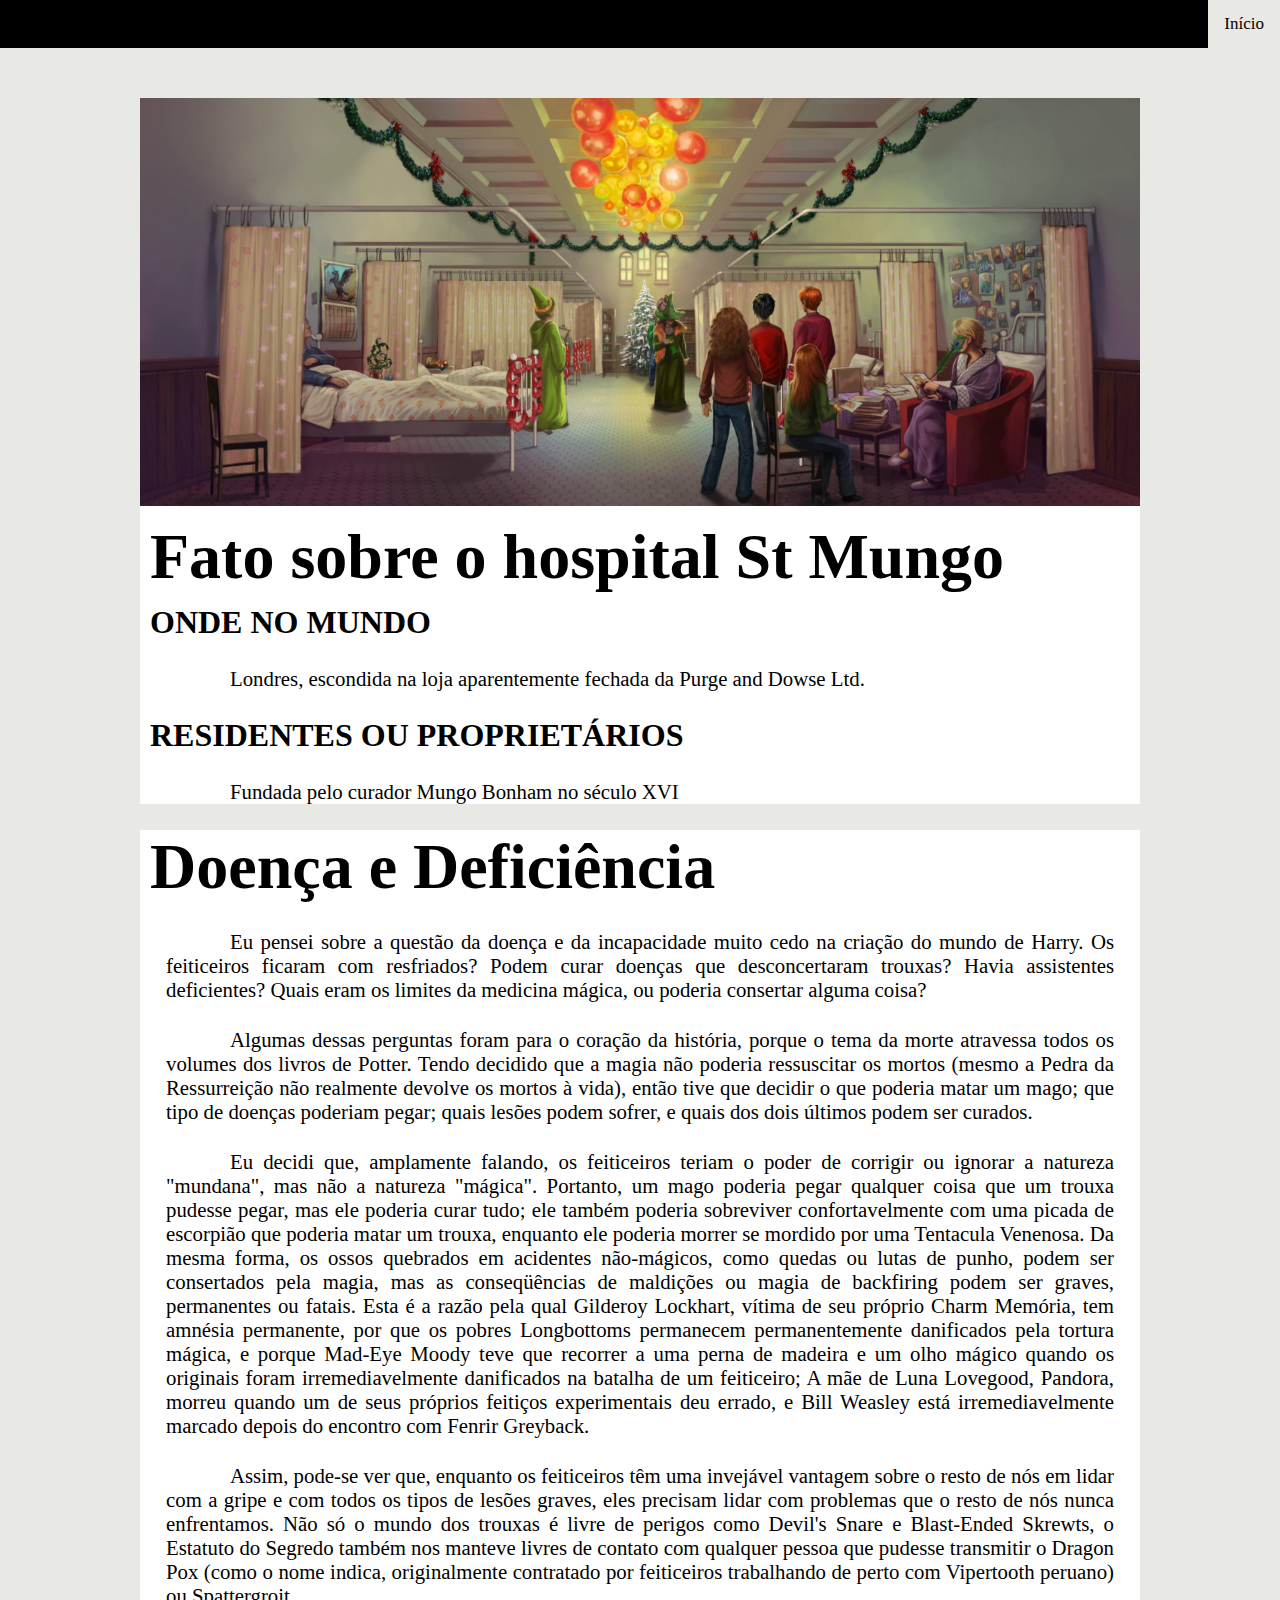
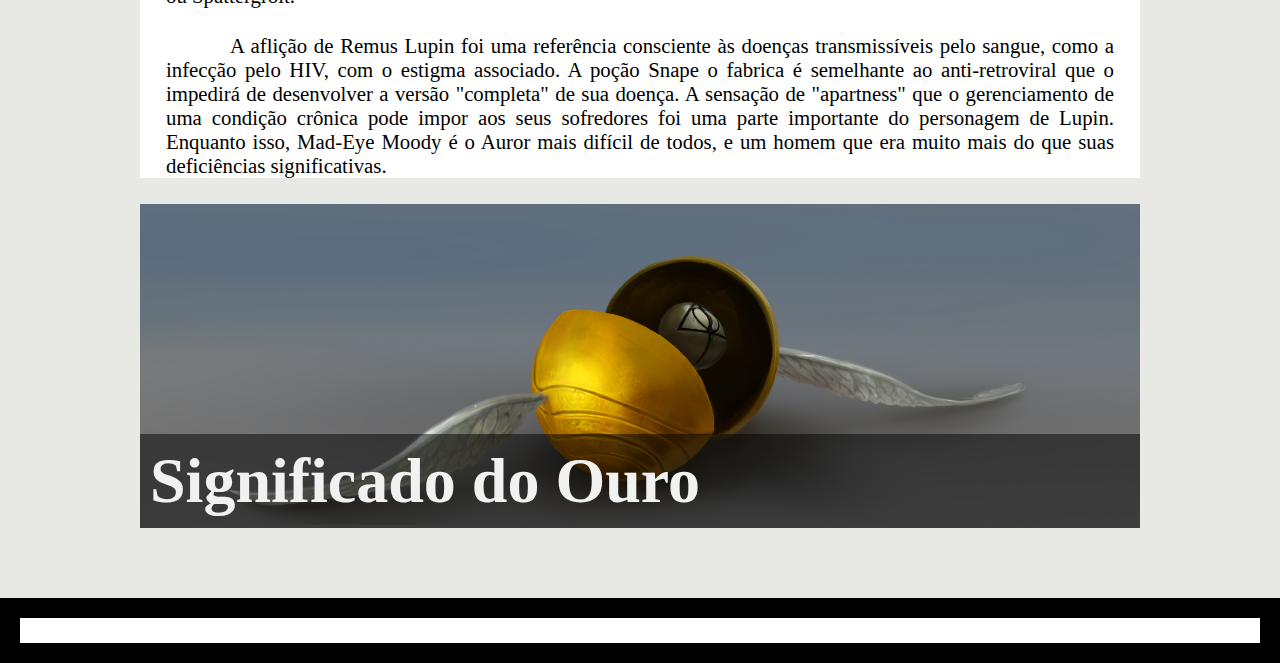
<file: hospital_st_mungo.html>
<!DOCTYPE html>
<HTML lang="pt-br">
	<HEAD>
		<meta charset="utf-8">
		<meta name="viewport" content="width=device-width, initial-scale=1.0">
		<link rel="shortcut icon" href="img/logo_bh.png"/>
		<link rel="stylesheet" type="text/css " href="css/style.css" />
		<title>Bem-Vindo à Hogwarts</title>
	</HEAD>
<body>
	<!--<section>
		<header>
			<a href="#myTopnav">
				<div class="image"></div>
				<div class="contener_cabecalho">
					<h1>Bem-Vindo à Hogwarts</h1>
					<h2> Conheça um pouco mais deste lugar mágico!</h2>
				</div>		
			</a>
		</header>
	</section> -->
	<section>
		<nav class="topmenu" id="myTopnav">			
		  <a href="index.html" class="active">Início</a>
		  <a href="javascript:void(0);" style="font-size:15px;" class="icon" onclick="myFunction()">&#9776;</a>			
		</nav>
	</section>
	<section class="corpo">
		<article>
				<img src="img/hospital.jpg" alt="Loja do senhor Sr. Ollivander" width="100%">
				<h1>Fato sobre o hospital St Mungo</h1>	
				<h2>ONDE NO MUNDO</h2>			
				<p>Londres, escondida na loja aparentemente fechada da Purge and Dowse Ltd.</p>	

				<h2>RESIDENTES OU PROPRIETÁRIOS</h2>

				<p>Fundada pelo curador Mungo Bonham no século XVI</p>				
			</article>			
			<article>
				<h1>Doença e Deficiência</h1>
				<p>Eu pensei sobre a questão da doença e da incapacidade muito cedo na criação do mundo de Harry. Os feiticeiros ficaram com resfriados? Podem curar doenças que desconcertaram trouxas? Havia assistentes deficientes? Quais eram os limites da medicina mágica, ou poderia consertar alguma coisa?</p>

				<p>Algumas dessas perguntas foram para o coração da história, porque o tema da morte atravessa todos os volumes dos livros de Potter. Tendo decidido que a magia não poderia ressuscitar os mortos (mesmo a Pedra da Ressurreição não realmente devolve os mortos à vida), então tive que decidir o que poderia matar um mago; que tipo de doenças poderiam pegar; quais lesões podem sofrer, e quais dos dois últimos podem ser curados.</p>

				<p>Eu decidi que, amplamente falando, os feiticeiros teriam o poder de corrigir ou ignorar a natureza "mundana", mas não a natureza "mágica". Portanto, um mago poderia pegar qualquer coisa que um trouxa pudesse pegar, mas ele poderia curar tudo; ele também poderia sobreviver confortavelmente com uma picada de escorpião que poderia matar um trouxa, enquanto ele poderia morrer se mordido por uma Tentacula Venenosa. Da mesma forma, os ossos quebrados em acidentes não-mágicos, como quedas ou lutas de punho, podem ser consertados pela magia, mas as conseqüências de maldições ou magia de backfiring podem ser graves, permanentes ou fatais. Esta é a razão pela qual Gilderoy Lockhart, vítima de seu próprio Charm Memória, tem amnésia permanente, por que os pobres Longbottoms permanecem permanentemente danificados pela tortura mágica, e porque Mad-Eye Moody teve que recorrer a uma perna de madeira e um olho mágico quando os originais foram irremediavelmente danificados na batalha de um feiticeiro; A mãe de Luna Lovegood, Pandora, morreu quando um de seus próprios feitiços experimentais deu errado, e Bill Weasley está irremediavelmente marcado depois do encontro com Fenrir Greyback.</p>

				<p>Assim, pode-se ver que, enquanto os feiticeiros têm uma invejável vantagem sobre o resto de nós em lidar com a gripe e com todos os tipos de lesões graves, eles precisam lidar com problemas que o resto de nós nunca enfrentamos. Não só o mundo dos trouxas é livre de perigos como Devil's Snare e Blast-Ended Skrewts, o Estatuto do Segredo também nos manteve livres de contato com qualquer pessoa que pudesse transmitir o Dragon Pox (como o nome indica, originalmente contratado por feiticeiros trabalhando de perto com Vipertooth peruano) ou Spattergroit.</p>

				<p>A aflição de Remus Lupin foi uma referência consciente às doenças transmissíveis pelo sangue, como a infecção pelo HIV, com o estigma associado. A poção Snape o fabrica é semelhante ao anti-retroviral que o impedirá de desenvolver a versão "completa" de sua doença. A sensação de "apartness" que o gerenciamento de uma condição crônica pode impor aos seus sofredores foi uma parte importante do personagem de Lupin. Enquanto isso, Mad-Eye Moody é o Auror mais difícil de todos, e um homem que era muito mais do que suas deficiências significativas.</p>
			</article>

			<!-- Significado do OURO -->			
			<article id="floresta_hogwarts" class="retan_com_img">	
				<a href="https://www.pottermore.com/features/meaning-and-mythology-of-gold-in-harry-potter">
					<img src="img/pomo_ouro.jpg" alt="Imagem de um Pomo de Ouro" style="width:100%;">
					<div class="retan">
						<h1>Significado do Ouro</h1>					
					</div>
				</a>
			</article>							
		</section>
	<section>
		<footer>
			<article> 
				
			</article>
			<article> 
				
			</article>
		</footer>
	</section>
	
	<script>
		function myFunction() {
			var x = document.getElementById("myTopnav");
			if (x.className === "topmenu") {
				x.className += " responsive";
			} else {
				x.className = "topmenu";
			}
		}
		
		window.onscroll = function() {myFunction2()};

		var navbar = document.getElementById("myTopnav");
		var sticky = navbar.offsetTop;

		function myFunction2() {
		  if (window.pageYOffset >= sticky) {
			navbar.classList.add("sticky")
		  } else {
			navbar.classList.remove("sticky");
		  }
		}
	</script>
</body>
</html>
</file>
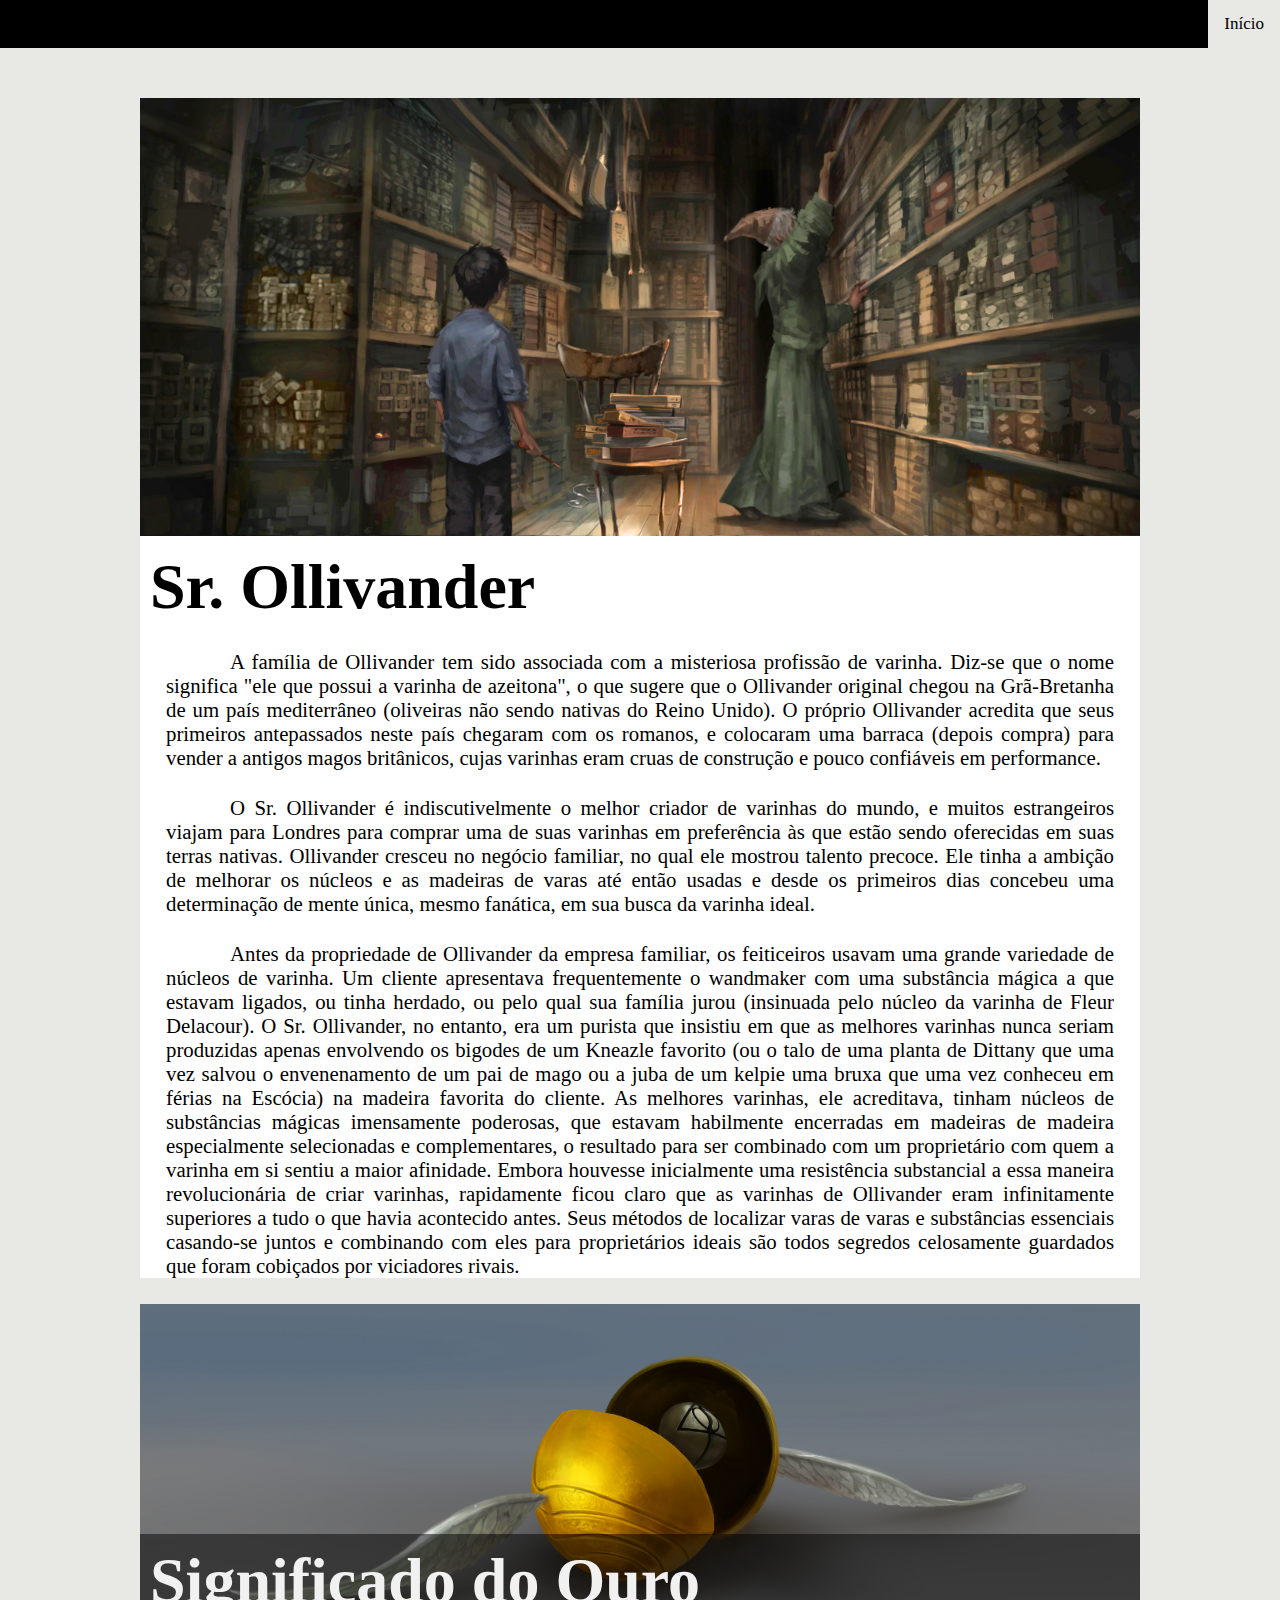
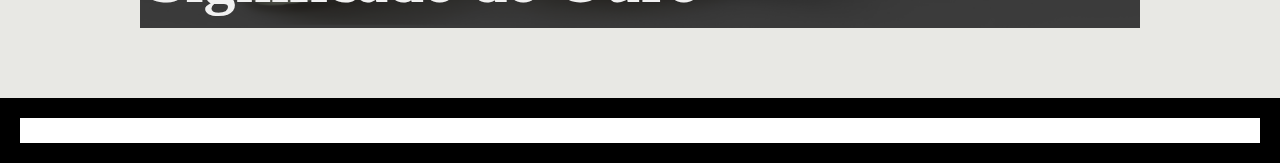
<file: sr_olivaras.html>
<!DOCTYPE html>
<HTML lang="pt-br">
	<HEAD>
		<meta charset="utf-8">
		<meta name="viewport" content="width=device-width, initial-scale=1.0">
		<link rel="shortcut icon" href="img/logo_bh.png"/>
		<link rel="stylesheet" type="text/css " href="css/style.css" />
		<title>Bem-Vindo à Hogwarts</title>
	</HEAD>
<body>
	<!--<section>
		<header>
			<a href="#myTopnav">
				<div class="image"></div>
				<div class="contener_cabecalho">
					<h1>Bem-Vindo à Hogwarts</h1>
					<h2> Conheça um pouco mais deste lugar mágico!</h2>
				</div>		
			</a>
		</header>
	</section> -->
	<section>
		<nav class="topmenu" id="myTopnav">			
		  <a href="index.html" class="active">Início</a>
		  <a href="javascript:void(0);" style="font-size:15px;" class="icon" onclick="myFunction()">&#9776;</a>			
		</nav>
	</section>
	<section class="corpo">
		<article>
			<img src="img/sr_olli.jpg" alt="Loja do senhor Sr. Ollivander" width="100%">
			<h1>Sr. Ollivander</h1>				
			<p>A família de Ollivander tem sido associada com a misteriosa profissão de varinha. Diz-se que o nome significa "ele que possui a varinha de azeitona", o que sugere que o Ollivander original chegou na Grã-Bretanha de um país mediterrâneo (oliveiras não sendo nativas do Reino Unido). O próprio Ollivander acredita que seus primeiros antepassados ​​neste país chegaram com os romanos, e colocaram uma barraca (depois compra) para vender a antigos magos britânicos, cujas varinhas eram cruas de construção e pouco confiáveis ​​em performance.</p>	

			<p>O Sr. Ollivander é indiscutivelmente o melhor criador de varinhas do mundo, e muitos estrangeiros viajam para Londres para comprar uma de suas varinhas em preferência às que estão sendo oferecidas em suas terras nativas. Ollivander cresceu no negócio familiar, no qual ele mostrou talento precoce. Ele tinha a ambição de melhorar os núcleos e as madeiras de varas até então usadas e desde os primeiros dias concebeu uma determinação de mente única, mesmo fanática, em sua busca da varinha ideal.</p>		

			<p>Antes da propriedade de Ollivander da empresa familiar, os feiticeiros usavam uma grande variedade de núcleos de varinha. Um cliente apresentava frequentemente o wandmaker com uma substância mágica a que estavam ligados, ou tinha herdado, ou pelo qual sua família jurou (insinuada pelo núcleo da varinha de Fleur Delacour). O Sr. Ollivander, no entanto, era um purista que insistiu em que as melhores varinhas nunca seriam produzidas apenas envolvendo os bigodes de um Kneazle favorito (ou o talo de uma planta de Dittany que uma vez salvou o envenenamento de um pai de mago ou a juba de um kelpie uma bruxa que uma vez conheceu em férias na Escócia) na madeira favorita do cliente. As melhores varinhas, ele acreditava, tinham núcleos de substâncias mágicas imensamente poderosas, que estavam habilmente encerradas em madeiras de madeira especialmente selecionadas e complementares, o resultado para ser combinado com um proprietário com quem a varinha em si sentiu a maior afinidade. Embora houvesse inicialmente uma resistência substancial a essa maneira revolucionária de criar varinhas, rapidamente ficou claro que as varinhas de Ollivander eram infinitamente superiores a tudo o que havia acontecido antes. Seus métodos de localizar varas de varas e substâncias essenciais casando-se juntos e combinando com eles para proprietários ideais são todos segredos celosamente guardados que foram cobiçados por viciadores rivais.</p>
		</article>
		<!-- Significado do OURO -->			
		<article id="floresta_hogwarts" class="retan_com_img">	
			<a href="https://www.pottermore.com/features/meaning-and-mythology-of-gold-in-harry-potter">
				<img src="img/pomo_ouro.jpg" alt="Imagem de um Pomo de Ouro" style="width:100%;">
				<div class="retan">
					<h1>Significado do Ouro</h1>					
				</div>
			</a>
		</article>
		</section>
	<section>
		<footer>
			<article> 
				
			</article>
			<article> 
				
			</article>
		</footer>
	</section>
	
	<script>
		function myFunction() {
			var x = document.getElementById("myTopnav");
			if (x.className === "topmenu") {
				x.className += " responsive";
			} else {
				x.className = "topmenu";
			}
		}
		
		window.onscroll = function() {myFunction2()};

		var navbar = document.getElementById("myTopnav");
		var sticky = navbar.offsetTop;

		function myFunction2() {
		  if (window.pageYOffset >= sticky) {
			navbar.classList.add("sticky")
		  } else {
			navbar.classList.remove("sticky");
		  }
		}
	</script>
</body>
</html>
</file>
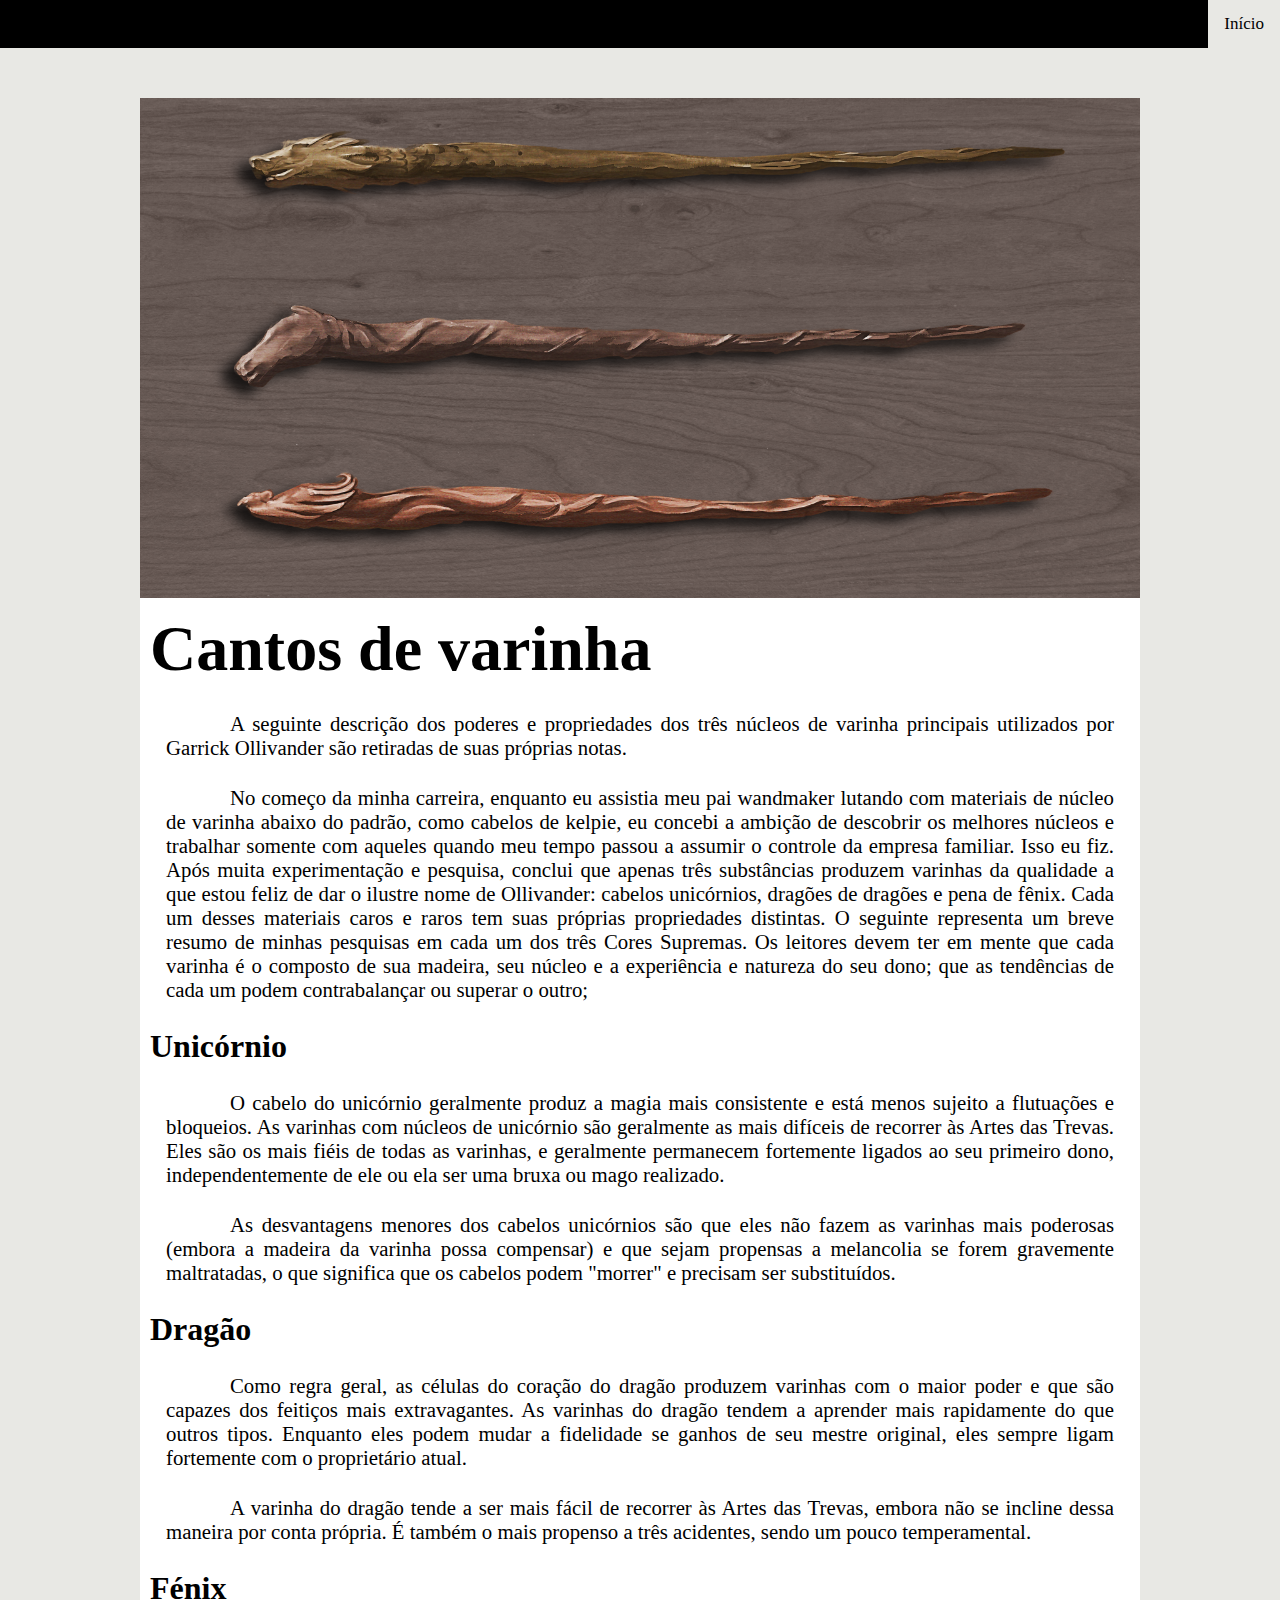
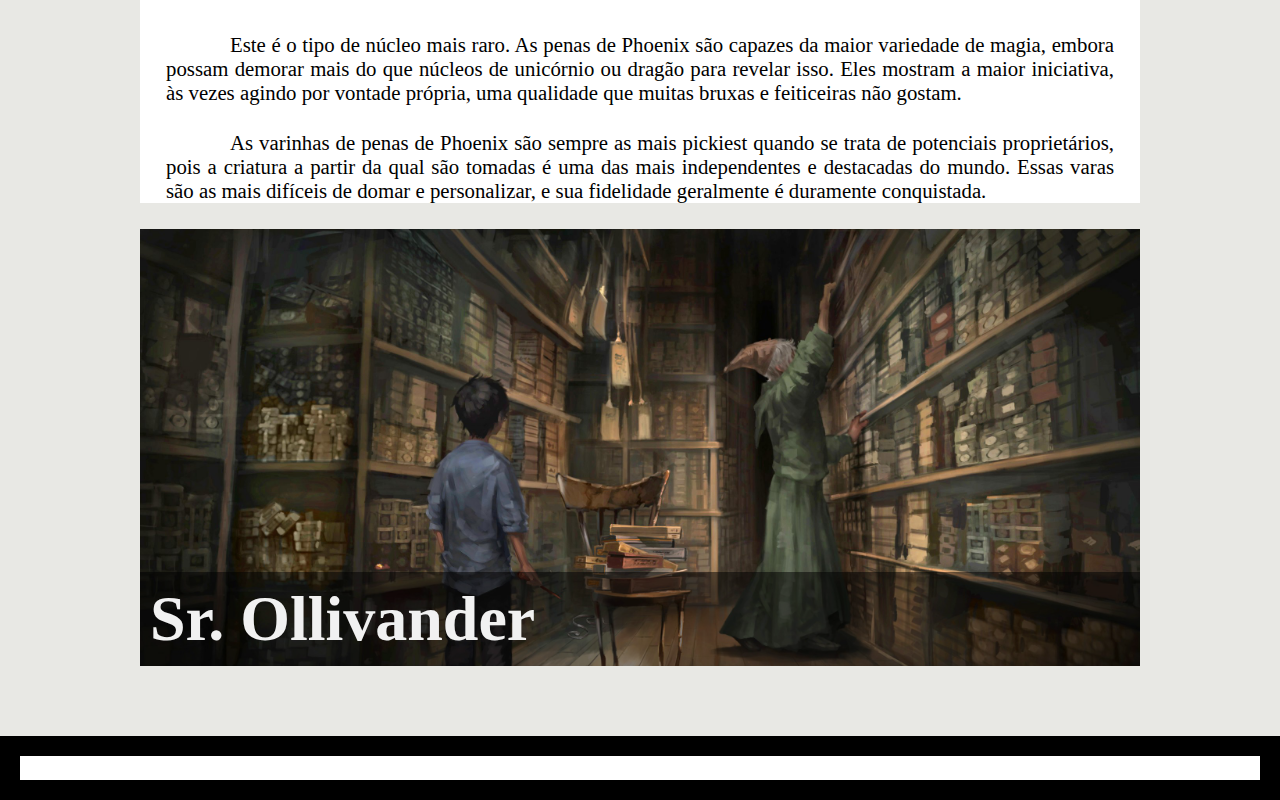
<file: varinhas.html>
<!DOCTYPE html>
<HTML lang="pt-br">
	<HEAD>
		<meta charset="utf-8">
		<meta name="viewport" content="width=device-width, initial-scale=1.0">
		<link rel="shortcut icon" href="img/logo_bh.png"/>
		<link rel="stylesheet" type="text/css " href="css/style.css" />
		<title>Bem-Vindo à Hogwarts</title>
	</HEAD>
<body>
	<!--<section>
		<header>
			<a href="#myTopnav">
				<div class="image"></div>
				<div class="contener_cabecalho">
					<h1>Bem-Vindo à Hogwarts</h1>
					<h2> Conheça um pouco mais deste lugar mágico!</h2>
				</div>		
			</a>
		</header>
	</section> -->
	<section>
		<nav class="topmenu" id="myTopnav">			
		  <a href="index.html" class="active">Início</a>
		  <a href="javascript:void(0);" style="font-size:15px;" class="icon" onclick="myFunction()">&#9776;</a>			
		</nav>
	</section>
	<section class="corpo">
		<article id="varinhas">
				<img src="img/varinhas_fotos.png" alt="Imagem de varinhas" width="100%">
				<h1>Cantos de varinha</h1>
				<p>A seguinte descrição dos poderes e propriedades dos três núcleos de varinha principais utilizados por Garrick Ollivander são retiradas de suas próprias notas.</p>

				<p class="p_borda">No começo da minha carreira, enquanto eu assistia meu pai wandmaker lutando com materiais de núcleo de varinha abaixo do padrão, como cabelos de kelpie, eu concebi a ambição de descobrir os melhores núcleos e trabalhar somente com aqueles quando meu tempo passou a assumir o controle da empresa familiar. Isso eu fiz. Após muita experimentação e pesquisa, conclui que apenas três substâncias produzem varinhas da qualidade a que estou feliz de dar o ilustre nome de Ollivander: cabelos unicórnios, dragões de dragões e pena de fênix. Cada um desses materiais caros e raros tem suas próprias propriedades distintas. O seguinte representa um breve resumo de minhas pesquisas em cada um dos três Cores Supremas. Os leitores devem ter em mente que cada varinha é o composto de sua madeira, seu núcleo e a experiência e natureza do seu dono; que as tendências de cada um podem contrabalançar ou superar o outro;</p>

				<h2>Unicórnio</h2>

				<p>O cabelo do unicórnio geralmente produz a magia mais consistente e está menos sujeito a flutuações e bloqueios. As varinhas com núcleos de unicórnio são geralmente as mais difíceis de recorrer às Artes das Trevas. Eles são os mais fiéis de todas as varinhas, e geralmente permanecem fortemente ligados ao seu primeiro dono, independentemente de ele ou ela ser uma bruxa ou mago realizado.</p>

				<p>As desvantagens menores dos cabelos unicórnios são que eles não fazem as varinhas mais poderosas (embora a madeira da varinha possa compensar) e que sejam propensas a melancolia se forem gravemente maltratadas, o que significa que os cabelos podem "morrer" e precisam ser substituídos.</p>

				<h2>Dragão</h2>

				<p>Como regra geral, as células do coração do dragão produzem varinhas com o maior poder e que são capazes dos feitiços mais extravagantes. As varinhas do dragão tendem a aprender mais rapidamente do que outros tipos. Enquanto eles podem mudar a fidelidade se ganhos de seu mestre original, eles sempre ligam fortemente com o proprietário atual.</p>

				<p>A varinha do dragão tende a ser mais fácil de recorrer às Artes das Trevas, embora não se incline dessa maneira por conta própria. É também o mais propenso a três acidentes, sendo um pouco temperamental.</p>

				<h2>Fénix</h2>

				<p>Este é o tipo de núcleo mais raro. As penas de Phoenix são capazes da maior variedade de magia, embora possam demorar mais do que núcleos de unicórnio ou dragão para revelar isso. Eles mostram a maior iniciativa, às vezes agindo por vontade própria, uma qualidade que muitas bruxas e feiticeiras não gostam.</p>

				<p>As varinhas de penas de Phoenix são sempre as mais pickiest quando se trata de potenciais proprietários, pois a criatura a partir da qual são tomadas é uma das mais independentes e destacadas do mundo. Essas varas são as mais difíceis de domar e personalizar, e sua fidelidade geralmente é duramente conquistada.</p>
				
			</article>
			<!-- sr Ollivaras -->			
			<article id="floresta_hogwarts" class="retan_com_img">
				<a href="sr_olivaras.html">
					<img src="img/sr_olli.jpg" alt="Imagem da loja do Sr. Ollivander" style="width:100%;">
					<div class="retan">
						<h1>Sr. Ollivander</h1>					
					</div>
				</a>
			</article>			
		</section>
	<section>
		<footer>
			<article> 
				
			</article>
			<article> 
				
			</article>
		</footer>
	</section>
	
	<script>
		function myFunction() {
			var x = document.getElementById("myTopnav");
			if (x.className === "topmenu") {
				x.className += " responsive";
			} else {
				x.className = "topmenu";
			}
		}
		
		window.onscroll = function() {myFunction2()};

		var navbar = document.getElementById("myTopnav");
		var sticky = navbar.offsetTop;

		function myFunction2() {
		  if (window.pageYOffset >= sticky) {
			navbar.classList.add("sticky")
		  } else {
			navbar.classList.remove("sticky");
		  }
		}
	</script>
</body>
</html>
</file>
<file: css/style.css>
body{
	margin: 0px;
	padding: 0px;
}
p{
  text-align: justify;
  text-indent: 5vw;
  margin: 1.25em;
  font-size: 1.3em;
  font-family: "Franklin Gothic Book";
}
h1{
  font-size: 5vw;
  font-family: 'Monotype Corsiva';
  margin: 10px;
}
h2{
  font-size: 2em;
  font-family: 'Monotype Corsiva';
  margin: 10px;
}
/* CABEÇALHO */
header .image{
  background: url(../img/expresso_hogwarts.png);
  text-align: center;
  background-size: cover;
  width: 100%;  
  min-height: 100vh;
  opacity: 1;
  display: block;  
  transition: .5s ease;
  backface-visibility: hidden;
}
header .contener_cabecalho{
  transition: .5s ease;
  opacity: 0;
  position: absolute;
  top: 50%;
  left: 50%;
  transform: translate(-50%, -50%);
  -ms-transform: translate(-50%, -50%);
}
header:hover .image { opacity: 0.3;}
header:hover .contener_cabecalho{opacity: 1;}
header h1 {
  color: #000;
  font-size: 5em;  
  margin: 0;
  text-align: center;
}
header h2{
  color: #000;
  font-size: 1.5em;
  font-family: 'Century Gothic';
  font-weight: lighter;
  text-align: center;
}
.topmenu {
  overflow: hidden;
  background-color: #000;
  z-index: 1;
}
.topmenu a {
  float: right;
  display: block;
  color: #f2f2f2;
  text-align: center;
  padding: 14px 16px;
  text-decoration: none;
  font-size: 17px;
}
.topmenu a:hover {
  background-color: #e8e8e4;
  color: black;
}
.topmenu a.active {
  background-color: #e8e8e4;
  color: #000;
}
.topmenu .icon {
  display: none;
}
.sticky {
  position: fixed;
  top: 0;
  width: 100%
}
.sticky + .corpo {
}
.corpo{
  padding: 3.125em;
  background: #e8e8e4;
}
.corpo article{
  background: #ffffff;
  margin: 0 auto;
  max-width: 1000px;
  margin-bottom: 1.25em;
}
#galeria{
    padding: .5vw;
    font-size: 35px;
    flex-flow: row wrap;
    display: flex;
}
#galeria h1{
  margin-right: 100%;
}
#galeria figure{
  text-align: center;
  border: solid #dee2cb 3px;
  margin: auto;
}
/* HISTORIA DE HOGWARTS */
#h_hogwarts img{
  float: left;
  margin-right: 1.25em;
  height: 18.75em;
}
/* CASAS DE HOGWARTS */
#casas{
  overflow: hidden;   
  background-color: #fff;
  text-align: center;  
}
#casas h1{
  text-align: left;
  padding-left: 10px;
}
#casas button{
  background-color: inherit;    
  border: none;
  outline: none;
  cursor: pointer;
  padding: 0px 16px;
  transition: 0.3s;  
}
#casas button img{
  min-height: auto;
  max-height: 300px;
}
#casas button:hover {background-color: #dee2cb;}
#casas button.active {background-color: #dee2cb;}
#casas article{
  display: none;
  padding: 6px 12px;    
  background-color: #dee2cb;
}

footer{
  background: #000; 
  height: auto;
  padding: 20px; 
  overflow: hidden;
}
footer article{
	width: 48%;
	/*height: 200px;*/
	background: #fff;
	float: left;
	padding: 1%;
}

/* TEXTOS COM FUNDO DE IMAGENS*/
.retan_com_img {
    position: relative;
    max-width: 100%;
    min-width: auto;
    margin: 0 auto;
    overflow: hidden; /* Tira barra de rolagem */
}
.retan_com_img img {margin-bottom: -5px;}
.retan_com_img .retan {
    position: absolute;
    bottom: 0;
    background: rgba(0, 0, 0, 0.5);
    color: #f1f1f1;
    width:100%;
}

/* MEDIA RESPONSIVIDADE */
@media screen and (max-width: 600px) {
  .topmenu a:not(:first-child) {display: none;}
  .topmenu a.icon {
    float: right;
    display: block;
  }
  .topmenu.responsive {position: relative;}
  .topmenu.responsive .icon {
    position: absolute;
    right: 0;
    top: 0;
  }
  .topmenu.responsive a {
    float: none;
    display: block;
    text-align: left;
  }
}
@media screen and (max-width: 800px) {
	h1{
	  font-size: 10vw;
	}
	h2{
	  font-size: 5vw;	  
	}
	#h_hogwarts img{
		margin-right: 100%;
	}
	.corpo{
		padding: 10px;
	}
	.corpo article{ 
		width: 100%;
	}
}
/* BARRA DE ROLAGEM */
/* tamanho */
::-webkit-scrollbar {
  width: 10px;
}
/* Track */
::-webkit-scrollbar-track {
  background: #f1f1f1; 
} 
/* Handle */
::-webkit-scrollbar-thumb {
  background: #000; 
}
</file>
